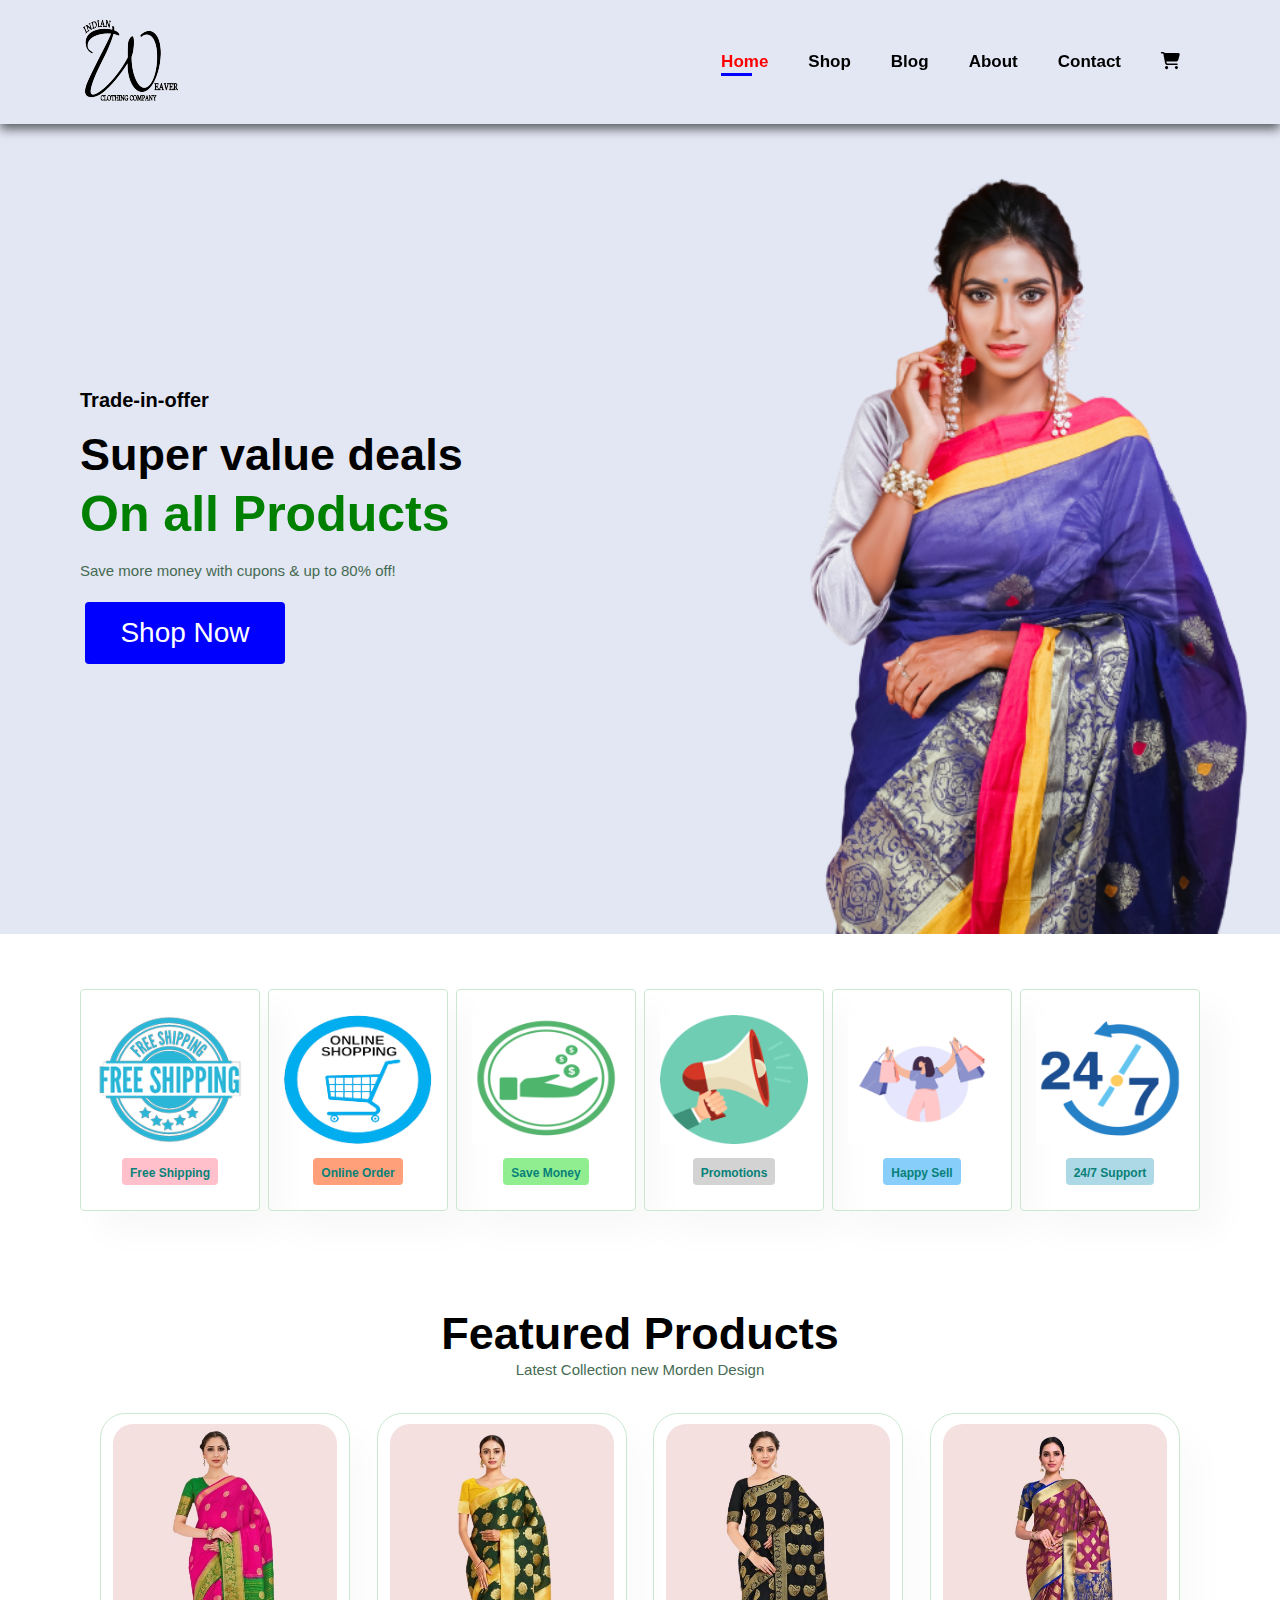
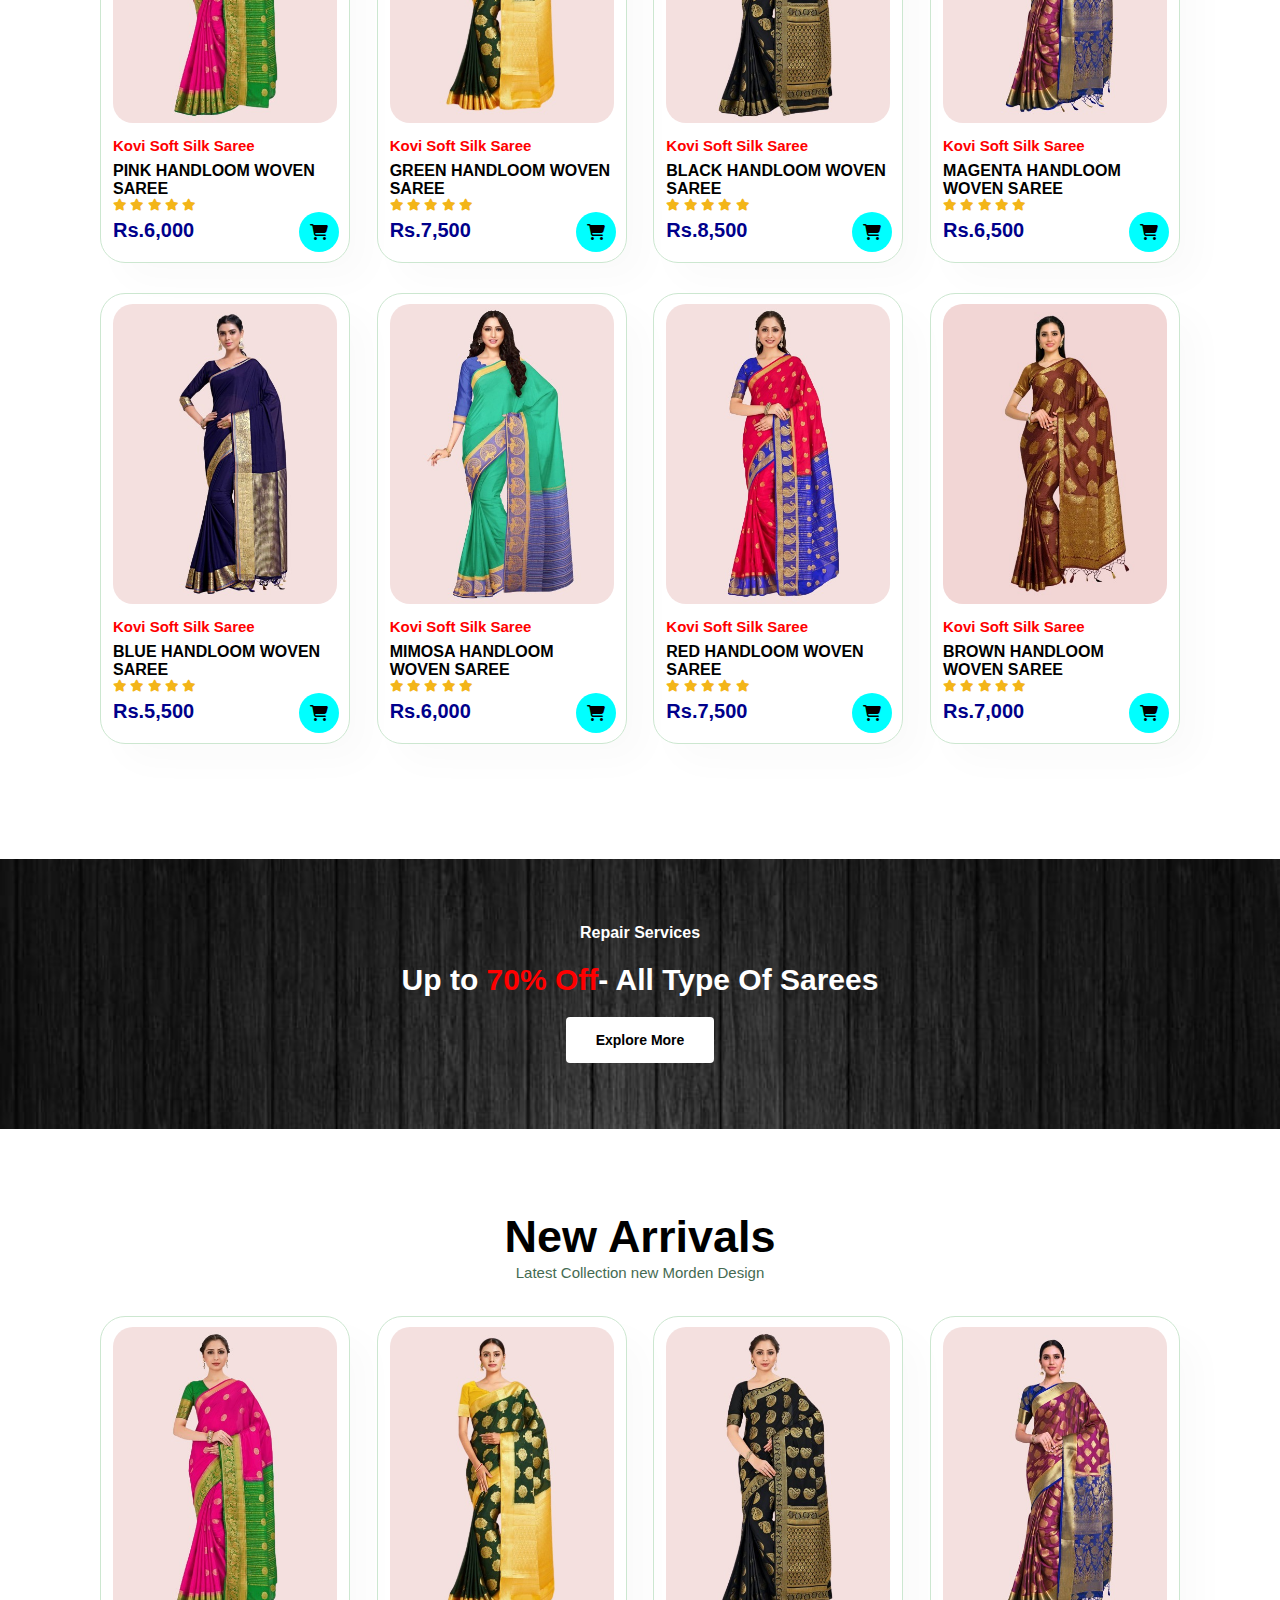
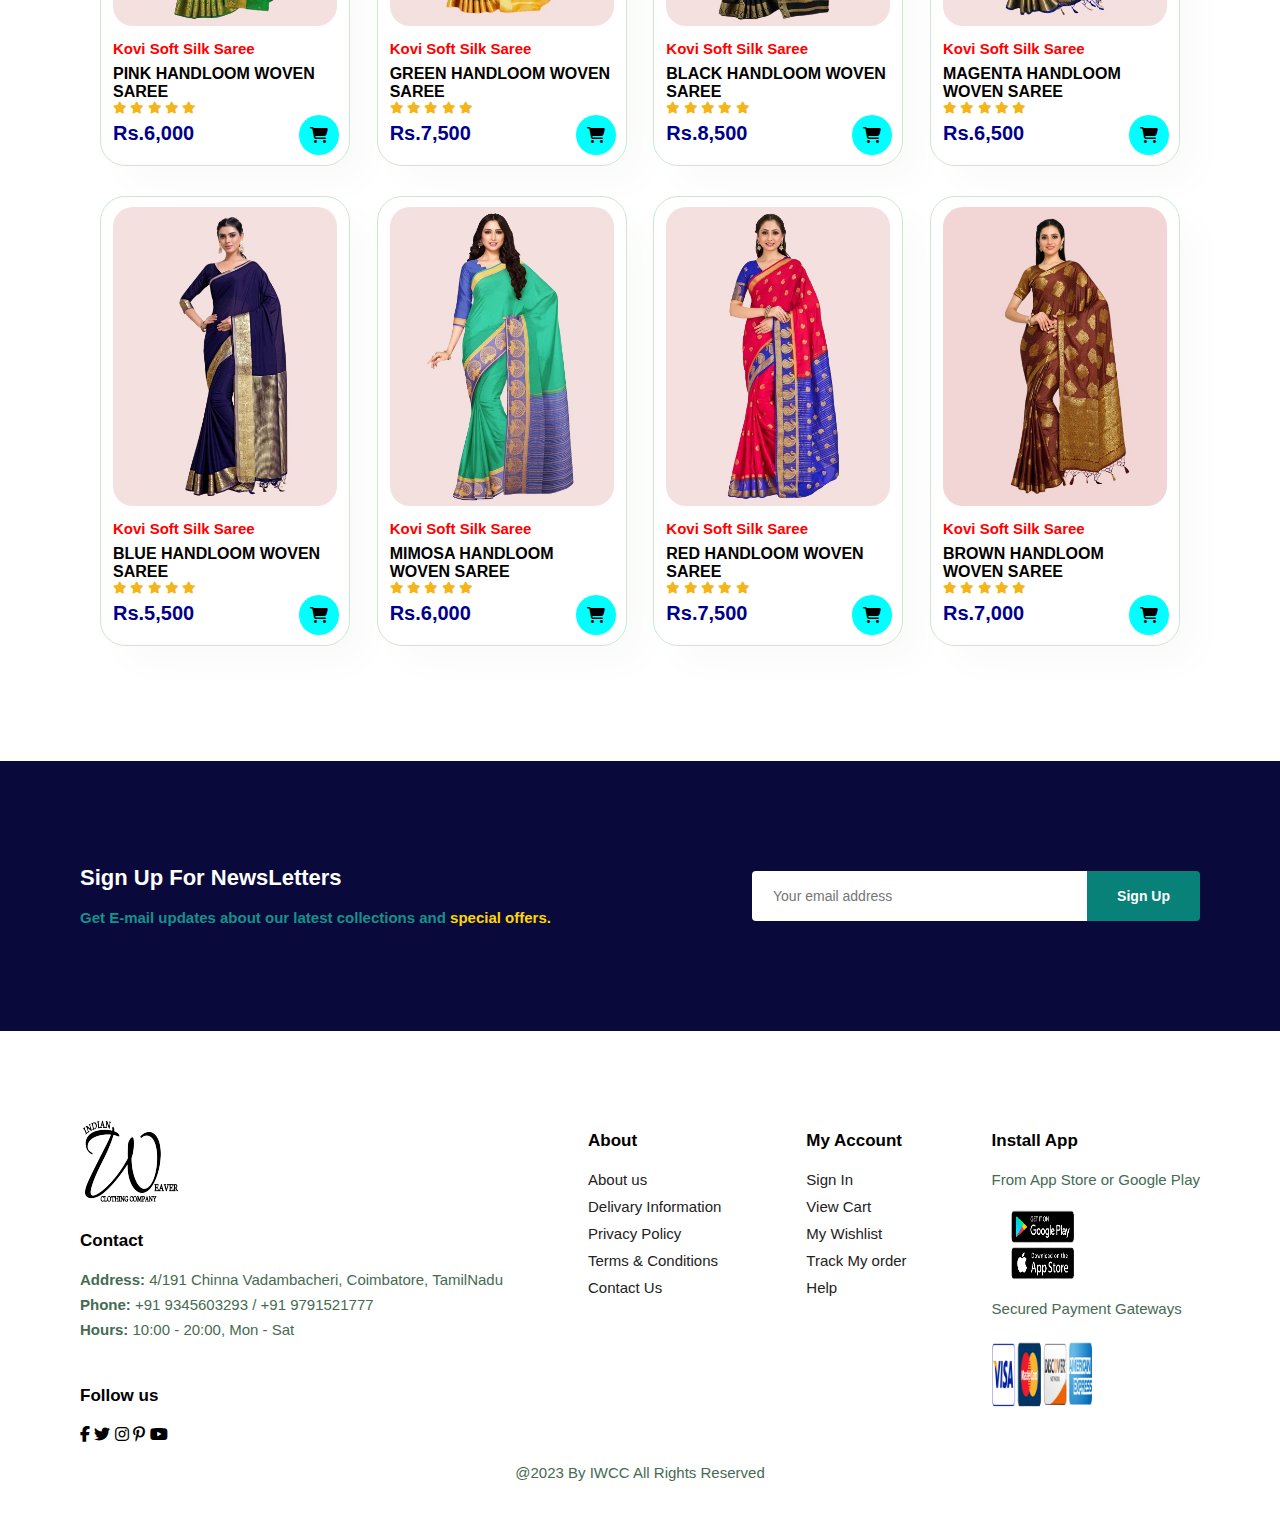
<file: index.html>
<!DOCTYPE html>
<html lang="en">
<head>
    <meta charset="UTF-8">
    <meta http-equiv="X-UA-Compatible" content="IE=edge">
    <meta name="viewport" content="width=device-width, initial-scale=1.0">
    <title>Saree for Women</title>
    <link rel="stylesheet" href="https://cdnjs.cloudflare.com/ajax/libs/font-awesome/6.1.2/css/all.min.css"/>
    <link rel="stylesheet" href="style.css">
</head>
<body>
    <section id="header">
        <a href="index.html"><img src="image/logo.png" class="logo" alt="logo"></a>

        <div>
            <ul id="navbar">
                <li><a class="active" href="index.html">Home</a></li>
                <li><a href="Shop.html">Shop</a></li>
                <li><a href="Blog.html">Blog</a></li>
                <li><a href="About.html">About</a></li>
                <li><a href="Contact.html">Contact</a></li>
                <li id="lg-bag"><a href="cart.html"><i class="fa-solid fa-cart-shopping"></i></i></a></li>
                <a href="#" id="close"><i class="fas fa-times"></i></a>
            </ul>
        </div>

        <div id="mobile">
            <a href="cart.html"><i class="fa-solid fa-cart-shopping"></i></i></a>
            <i id="bar" class="fas fa-outdent"></i>
        </div>
    </section>

     <section id="main">
        <h4>Trade-in-offer</h4>
        <h2>Super value deals</h2>
        <h1>On all Products</h1>
        <p>Save more money with cupons & up to 80% off!</p>
     </br>
        <button onclick="window.location.href='Shop.html';">Shop Now</button>
    </section>

    <section id="feature" class="section-p1">
        <div class="feature-box">
            <img src="image/features/f1.png">
            <h6>Free Shipping</h6>
        </div>
        <div class="feature-box">
            <img src="image/features/f2.png">
            <h6>Online Order</h6>
        </div>
        <div class="feature-box">
            <img src="image/features/f3.png">
            <h6>Save Money</h6>
        </div>
        <div class="feature-box">
            <img src="image/features/f4.png">
            <h6>Promotions</h6>
        </div>
        <div class="feature-box">
            <img src="image/features/f5.png">
            <h6>Happy Sell</h6>
        </div>
        <div class="feature-box">
            <img src="image/features/f6.png">
            <h6>24/7 Support</h6>
        </div>
    </section>
    
    <section id="product1" class="section-p1">
        <h2>Featured Products</h2>
        <p>Latest Collection new Morden Design</p>
        <div class="pro-container">
            <div class="pro">
                <img src="image/products/p1.jpg" alt="image">
                <div class="des">
                    <span>Kovi Soft Silk Saree</span>
                    <h5>PINK HANDLOOM WOVEN SAREE </h5>
                    <div class="star">
                        <li class="fas fa-star"></li>
                        <li class="fas fa-star"></li>
                        <li class="fas fa-star"></li>
                        <li class="fas fa-star"></li>
                        <li class="fas fa-star"></li>
                    </div>
                    <h4>Rs.6,000</h4>
                </div>
                <a href="#"><li class="fa-solid fa-cart-shopping cart"></li></a>
            </div>
            <div class="pro">
                <img src="image/products/p2.jpg" alt="image">
                <div class="des">
                    <span>Kovi Soft Silk Saree</span>
                    <h5>GREEN HANDLOOM WOVEN SAREE</h5>
                    <div class="star">
                        <li class="fas fa-star"></li>
                        <li class="fas fa-star"></li>
                        <li class="fas fa-star"></li>
                        <li class="fas fa-star"></li>
                        <li class="fas fa-star"></li>
                    </div>
                    <h4>Rs.7,500</h4>
                </div>
                <a href="#"><li class="fa-solid fa-cart-shopping cart"></li></a>
            </div>
            <div class="pro">
                <img src="image/products/p3.jpg" alt="image">
                <div class="des">
                    <span>Kovi Soft Silk Saree</span>
                    <h5>BLACK HANDLOOM WOVEN SAREE</h5>
                    <div class="star">
                        <li class="fas fa-star"></li>
                        <li class="fas fa-star"></li>
                        <li class="fas fa-star"></li>
                        <li class="fas fa-star"></li>
                        <li class="fas fa-star"></li>
                    </div>
                    <h4>Rs.8,500</h4>
                </div>
                <a href="#"><li class="fa-solid fa-cart-shopping cart"></li></a>
            </div>
            <div class="pro">
                <img src="image/products/p4.jpg" alt="image">
                <div class="des">
                    <span>Kovi Soft Silk Saree</span>
                    <h5> MAGENTA HANDLOOM WOVEN SAREE</h5>
                    <div class="star">
                        <li class="fas fa-star"></li>
                        <li class="fas fa-star"></li>
                        <li class="fas fa-star"></li>
                        <li class="fas fa-star"></li>
                        <li class="fas fa-star"></li>
                    </div>
                    <h4>Rs.6,500</h4>
                </div>
                <a href="#"><li class="fa-solid fa-cart-shopping cart"></li></a>
            </div>
            <div class="pro">
                <img src="image/products/p5.jpg" alt="image">
                <div class="des">
                    <span>Kovi Soft Silk Saree</span>
                    <h5>BLUE HANDLOOM WOVEN SAREE</h5>
                    <div class="star">
                        <li class="fas fa-star"></li>
                        <li class="fas fa-star"></li>
                        <li class="fas fa-star"></li>
                        <li class="fas fa-star"></li>
                        <li class="fas fa-star"></li>
                    </div>
                    <h4>Rs.5,500</h4>
                </div>
                <a href="#"><li class="fa-solid fa-cart-shopping cart"></li></a>
            </div>
            <div class="pro">
                <img src="image/products/p6.jpg" alt="image">
                <div class="des">
                    <span>Kovi Soft Silk Saree</span>
                    <h5>MIMOSA HANDLOOM WOVEN SAREE</h5>
                    <div class="star">
                        <li class="fas fa-star"></li>
                        <li class="fas fa-star"></li>
                        <li class="fas fa-star"></li>
                        <li class="fas fa-star"></li>
                        <li class="fas fa-star"></li>
                    </div>
                    <h4>Rs.6,000</h4>
                </div>
                <a href="#"><li class="fa-solid fa-cart-shopping cart"></li></a>
            </div>
            <div class="pro">
                <img src="image/products/p7.jpg" alt="image">
                <div class="des">
                    <span>Kovi Soft Silk Saree</span>
                    <h5>RED HANDLOOM WOVEN SAREE</h5>
                    <div class="star">
                        <li class="fas fa-star"></li>
                        <li class="fas fa-star"></li>
                        <li class="fas fa-star"></li>
                        <li class="fas fa-star"></li>
                        <li class="fas fa-star"></li>
                    </div>
                    <h4>Rs.7,500</h4>
                </div>
                <a href="#"><li class="fa-solid fa-cart-shopping cart"></li></a>
            </div>
            <div class="pro">
                <img src="image/products/p8.jpg" alt="image">
                <div class="des">
                    <span>Kovi Soft Silk Saree</span>
                    <h5>BROWN HANDLOOM WOVEN SAREE</h5>
                    <div class="star">
                        <li class="fas fa-star"></li>
                        <li class="fas fa-star"></li>
                        <li class="fas fa-star"></li>
                        <li class="fas fa-star"></li>
                        <li class="fas fa-star"></li>
                    </div>
                    <h4>Rs.7,000</h4>
                </div>
                <a href="#"><li class="fa-solid fa-cart-shopping cart"></li></a>
            </div>
        </div>
    </section>
     
    <section id="banner" class="section-m1">
        <h4>Repair Services</h4>
        <h2>Up to <span>70% Off</span>- All Type Of Sarees</h2>
        <button class="Button" onclick="window.location.href='Shop.html';">Explore More</button>
    </section>

    <section id="product1" class="section-p1">
        <h2>New Arrivals</h2>
        <p>Latest Collection new Morden Design</p>
        <div class="pro-container">
            <div class="pro">
                <img src="image/products/p1.jpg" alt="image">
                <div class="des">
                    <span>Kovi Soft Silk Saree</span>
                    <h5>PINK HANDLOOM WOVEN SAREE </h5>
                    <div class="star">
                        <li class="fas fa-star"></li>
                        <li class="fas fa-star"></li>
                        <li class="fas fa-star"></li>
                        <li class="fas fa-star"></li>
                        <li class="fas fa-star"></li>
                    </div>
                    <h4>Rs.6,000</h4>
                </div>
                <a href="#"><li class="fa-solid fa-cart-shopping cart"></li></a>
            </div>
            <div class="pro">
                <img src="image/products/p2.jpg" alt="image">
                <div class="des">
                    <span>Kovi Soft Silk Saree</span>
                    <h5>GREEN HANDLOOM WOVEN SAREE</h5>
                    <div class="star">
                        <li class="fas fa-star"></li>
                        <li class="fas fa-star"></li>
                        <li class="fas fa-star"></li>
                        <li class="fas fa-star"></li>
                        <li class="fas fa-star"></li>
                    </div>
                    <h4>Rs.7,500</h4>
                </div>
                <a href="#"><li class="fa-solid fa-cart-shopping cart"></li></a>
            </div>
            <div class="pro">
                <img src="image/products/p3.jpg" alt="image">
                <div class="des">
                    <span>Kovi Soft Silk Saree</span>
                    <h5>BLACK HANDLOOM WOVEN SAREE</h5>
                    <div class="star">
                        <li class="fas fa-star"></li>
                        <li class="fas fa-star"></li>
                        <li class="fas fa-star"></li>
                        <li class="fas fa-star"></li>
                        <li class="fas fa-star"></li>
                    </div>
                    <h4>Rs.8,500</h4>
                </div>
                <a href="#"><li class="fa-solid fa-cart-shopping cart"></li></a>
            </div>
            <div class="pro">
                <img src="image/products/p4.jpg" alt="image">
                <div class="des">
                    <span>Kovi Soft Silk Saree</span>
                    <h5> MAGENTA HANDLOOM WOVEN SAREE</h5>
                    <div class="star">
                        <li class="fas fa-star"></li>
                        <li class="fas fa-star"></li>
                        <li class="fas fa-star"></li>
                        <li class="fas fa-star"></li>
                        <li class="fas fa-star"></li>
                    </div>
                    <h4>Rs.6,500</h4>
                </div>
                <a href="#"><li class="fa-solid fa-cart-shopping cart"></li></a>
            </div>
            <div class="pro">
                <img src="image/products/p5.jpg" alt="image">
                <div class="des">
                    <span>Kovi Soft Silk Saree</span>
                    <h5>BLUE HANDLOOM WOVEN SAREE</h5>
                    <div class="star">
                        <li class="fas fa-star"></li>
                        <li class="fas fa-star"></li>
                        <li class="fas fa-star"></li>
                        <li class="fas fa-star"></li>
                        <li class="fas fa-star"></li>
                    </div>
                    <h4>Rs.5,500</h4>
                </div>
                <a href="#"><li class="fa-solid fa-cart-shopping cart"></li></a>
            </div>
            <div class="pro">
                <img src="image/products/p6.jpg" alt="image">
                <div class="des">
                    <span>Kovi Soft Silk Saree</span>
                    <h5>MIMOSA HANDLOOM WOVEN SAREE</h5>
                    <div class="star">
                        <li class="fas fa-star"></li>
                        <li class="fas fa-star"></li>
                        <li class="fas fa-star"></li>
                        <li class="fas fa-star"></li>
                        <li class="fas fa-star"></li>
                    </div>
                    <h4>Rs.6,000</h4>
                </div>
                <a href="#"><li class="fa-solid fa-cart-shopping cart"></li></a>
            </div>
            <div class="pro">
                <img src="image/products/p7.jpg" alt="image">
                <div class="des">
                    <span>Kovi Soft Silk Saree</span>
                    <h5>RED HANDLOOM WOVEN SAREE</h5>
                    <div class="star">
                        <li class="fas fa-star"></li>
                        <li class="fas fa-star"></li>
                        <li class="fas fa-star"></li>
                        <li class="fas fa-star"></li>
                        <li class="fas fa-star"></li>
                    </div>
                    <h4>Rs.7,500</h4>
                </div>
                <a href="#"><li class="fa-solid fa-cart-shopping cart"></li></a>
            </div>
            <div class="pro">
                <img src="image/products/p8.jpg" alt="image">
                <div class="des">
                    <span>Kovi Soft Silk Saree</span>
                    <h5>BROWN HANDLOOM WOVEN SAREE</h5>
                    <div class="star">
                        <li class="fas fa-star"></li>
                        <li class="fas fa-star"></li>
                        <li class="fas fa-star"></li>
                        <li class="fas fa-star"></li>
                        <li class="fas fa-star"></li>
                    </div>
                    <h4>Rs.7,000</h4>
                </div>
                <a href="#"><li class="fa-solid fa-cart-shopping cart"></li></a>
            </div>
        </div>
    </section>

     <section id="news" class="section-p1 section-m1">
        <div class="news-text">
            <h4>Sign Up For NewsLetters</h4>
        </br> 
            <p>Get E-mail updates about our latest collections and <span>special offers.</span></p>
        </div>

        <div class="form">
            <input type="text" placeholder="Your email address">
            <button class="Button">Sign Up</button>
        </div>
     </section>

     <footer class="section-p1">
        <div class="col">
            <img clas="logo" src="image/logo.png">
            <h4>Contact</h4>
            <p><strong>Address:</strong> 4/191 Chinna Vadambacheri, Coimbatore, TamilNadu</p>
            <p><strong>Phone:</strong> +91 9345603293 / +91 9791521777</p>
            <p><strong>Hours:</strong> 10:00 - 20:00, Mon - Sat</p>
            <div class="follow">
                <h4>Follow us</h4>
                <div class="icon">
                    <i class="fab fa-facebook-f"></i>
                    <i class="fab fa-twitter"></i>
                    <i class="fab fa-instagram"></i>
                    <i class="fab fa-pinterest-p"></i>
                    <i class="fab fa-youtube"></i>
                </div>
            </div>
        </div>

        <div class="col">
            <h4>About</h4>
            <a href="#">About us</a>
            <a href="#">Delivary Information</a>
            <a href="#">Privacy Policy</a>
            <a href="#">Terms & Conditions</a>
            <a href="#">Contact Us</a>
        </div>
         
        <div class="col">
            <h4>My Account</h4>
            <a href="#">Sign In</a>
            <a href="#">View Cart</a>
            <a href="#">My Wishlist</a>
            <a href="#">Track My order</a>
            <a href="#">Help</a>
        </div>

        <div class="col install">
            <h4>Install App</h4>
            <p>From App Store or Google Play</p>
            <div class="row">
                <img src="image/Pay/pay1.png">
                <p>Secured Payment Gateways</p>
                <img src="image/Pay/pay2.png">
            </div>
        </div>
        <div class="copyright">
            <p>@2023 By IWCC All Rights Reserved</p>
        </div>
     </footer>

     <script type="text/javascript" src="script.js"></script>
</body>
</html>
</file>
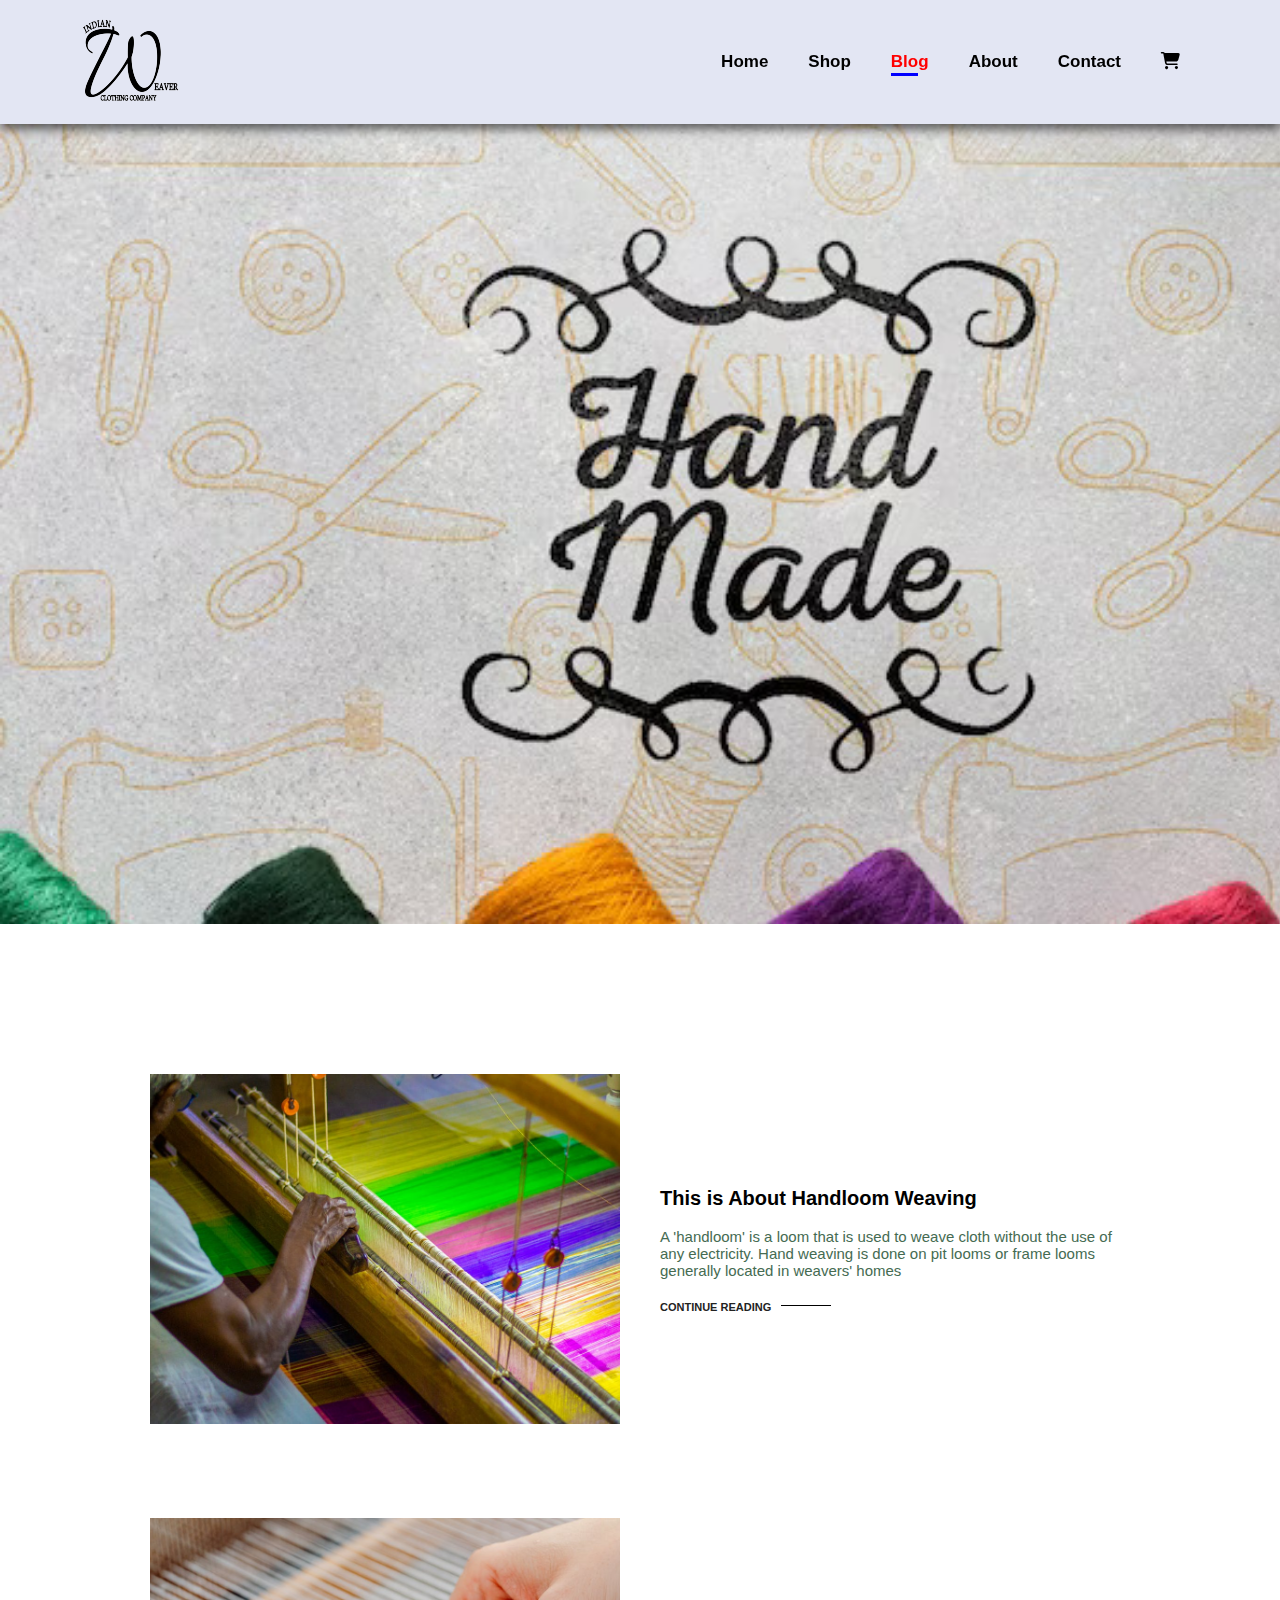
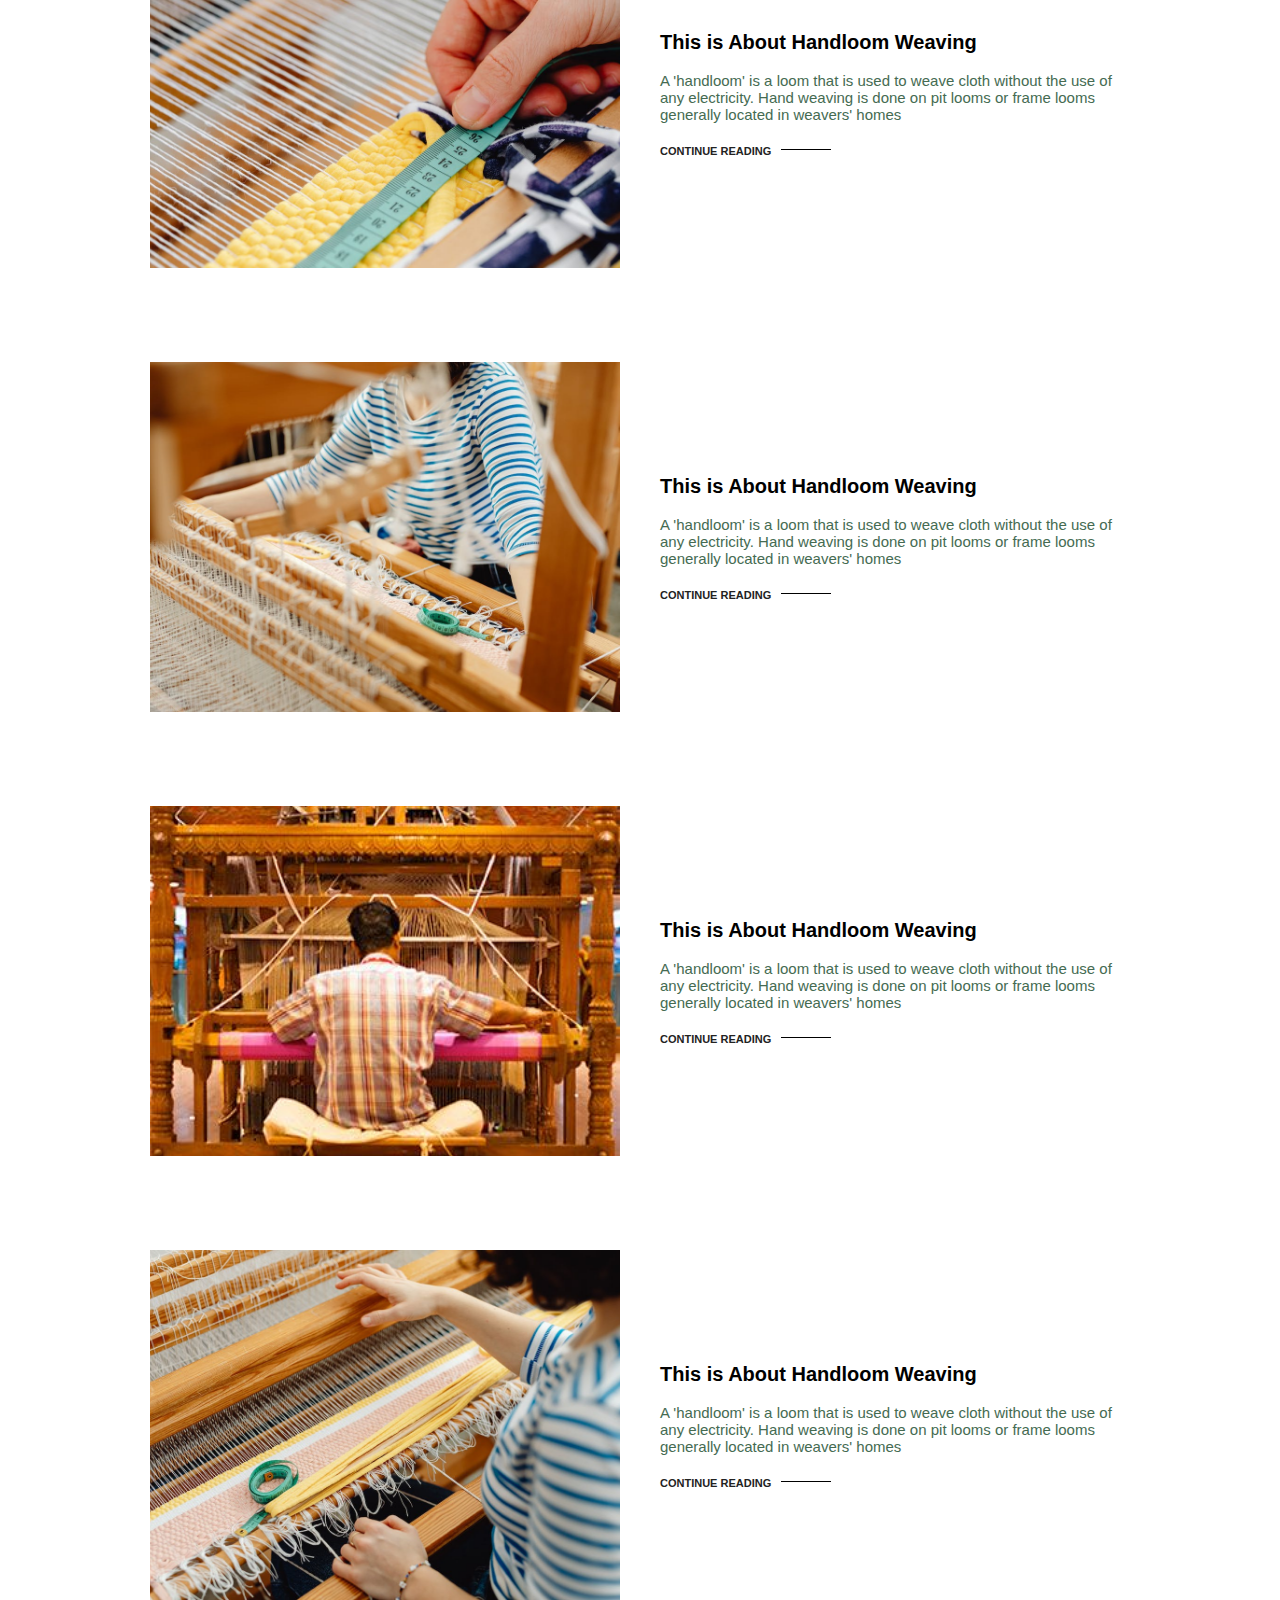
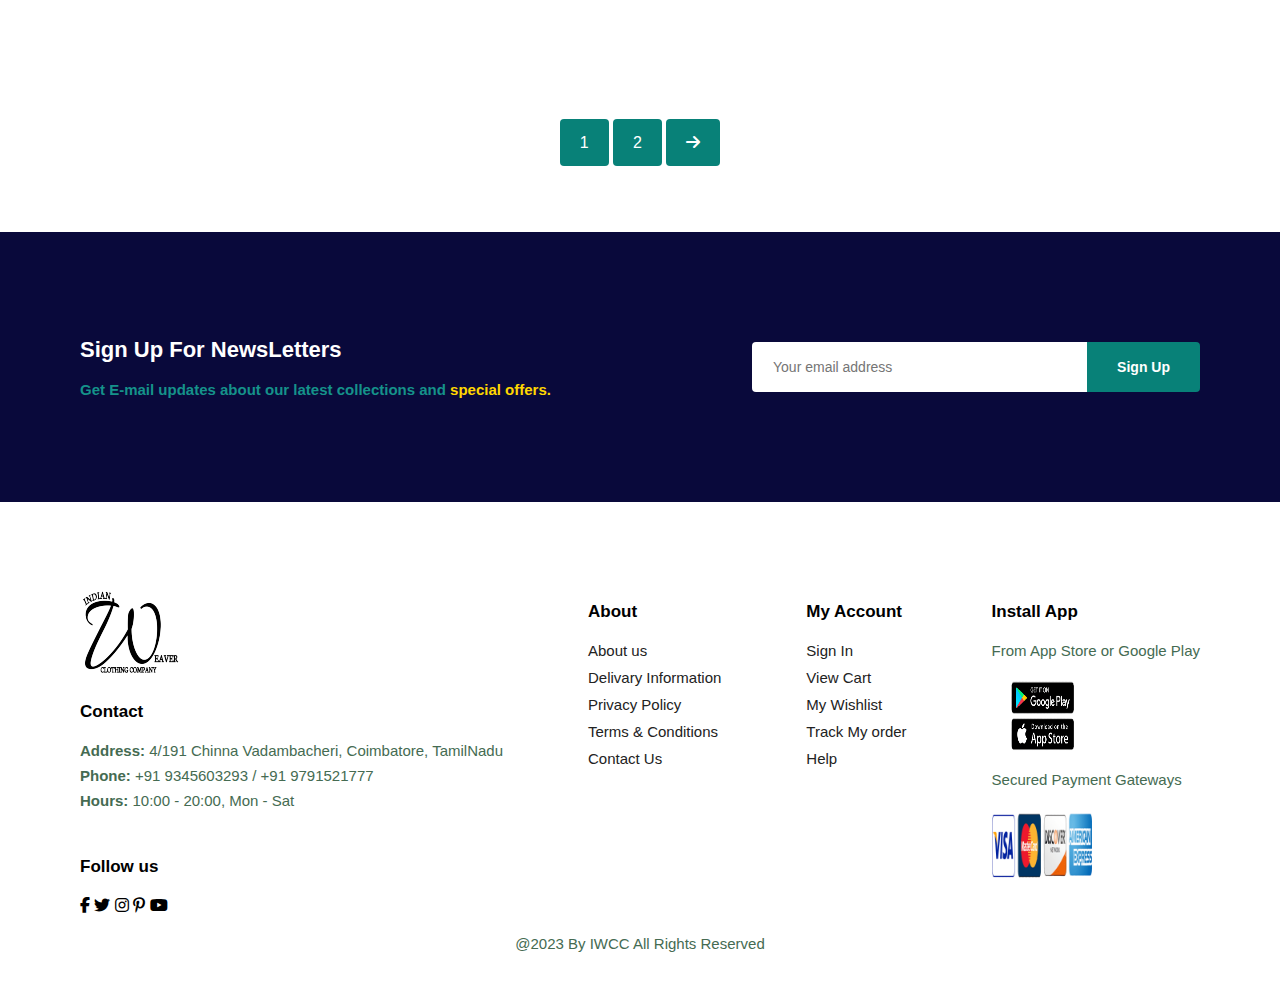
<file: Blog.html>
<!DOCTYPE html>
<html lang="en">
<head>
    <meta charset="UTF-8">
    <meta http-equiv="X-UA-Compatible" content="IE=edge">
    <meta name="viewport" content="width=device-width, initial-scale=1.0">
    <title>Saree for Women</title>
    <link rel="stylesheet" href="https://cdnjs.cloudflare.com/ajax/libs/font-awesome/6.1.2/css/all.min.css"/>
    <link rel="stylesheet" href="style.css">
</head>
<body>
    <section id="header">
        <a href="index.html"><img src="image/logo.png" class="logo" alt="logo"></a>

        <div>
            <ul id="navbar">
                <li><a href="index.html">Home</a></li>
                <li><a href="Shop.html">Shop</a></li>
                <li><a class="active" href="Blog.html">Blog</a></li>
                <li><a href="About.html">About</a></li>
                <li><a href="Contact.html">Contact</a></li>
                <li id="lg-bag"><a href="cart.html"><i class="fa-solid fa-cart-shopping"></i></i></a></li>
                <a href="#" id="close"><i class="fas fa-times"></i></a>
            </ul>
        </div>

        <div id="mobile">
            <a href="cart.html"><i class="fa-solid fa-cart-shopping"></i></i></a>
            <i id="bar" class="fas fa-outdent"></i>
        </div>
    </section>

     <section id="page-header" class="blog-header">
    </section>

    <section id="blog" class="section-p1">
        <div class="blog-box">
            <div class="blog-img">
                <img src="image/Banner/B7.jpeg" alt="image-1">
            </div>
            <div class="blog-details">
                <h4>This is About Handloom Weaving</h4>
                </br>
                <p>A 'handloom' is a loom that is used to weave cloth without the use of any electricity. Hand weaving is done on pit looms or 
                frame looms generally located in weavers' homes</p>
                </br>
                <a href="#">CONTINUE READING</a>
            </div>
        </div>

        <div class="blog-box">
            <div class="blog-img">
                <img src="image/Banner/B8.jpeg" alt="image-1">
            </div>
            <div class="blog-details">
                <h4>This is About Handloom Weaving</h4>
                </br>
                <p>A 'handloom' is a loom that is used to weave cloth without the use of any electricity. Hand weaving is done on pit looms or 
                frame looms generally located in weavers' homes</p>
                </br>
                <a href="#">CONTINUE READING</a>
            </div>
        </div>

        <div class="blog-box">
            <div class="blog-img">
                <img src="image/Banner/B9.jpeg" alt="image-1">
            </div>
            <div class="blog-details">
                <h4>This is About Handloom Weaving</h4>
                </br>
                <p>A 'handloom' is a loom that is used to weave cloth without the use of any electricity. Hand weaving is done on pit looms or 
                frame looms generally located in weavers' homes</p>
                </br>
                <a href="#">CONTINUE READING</a>
            </div>
        </div>

        <div class="blog-box">
            <div class="blog-img">
                <img src="image/Banner/B10.jpg" alt="image-1">
            </div>
            <div class="blog-details">
                <h4>This is About Handloom Weaving</h4>
                </br>
                <p>A 'handloom' is a loom that is used to weave cloth without the use of any electricity. Hand weaving is done on pit looms or 
                frame looms generally located in weavers' homes</p>
                </br>
                <a href="#">CONTINUE READING</a>
            </div>
        </div>

        <div class="blog-box">
            <div class="blog-img">
                <img src="image/Banner/B11.jpeg" alt="image-1">
            </div>
            <div class="blog-details">
                <h4>This is About Handloom Weaving</h4>
                </br>
                <p>A 'handloom' is a loom that is used to weave cloth without the use of any electricity. Hand weaving is done on pit looms or 
                frame looms generally located in weavers' homes</p>
                </br>
                <a href="#">CONTINUE READING</a>
            </div>
        </div>
    </section>

    <section id="pagination" class="section-p1">
         <a href="#">1</a>
         <a href="#">2</a>
         <a href="#"><i class="fa-solid fa-arrow-right"></i></a>
    </section>

     <section id="news" class="section-p1 section-m1">
        <div class="news-text">
            <h4>Sign Up For NewsLetters</h4>
        </br> 
            <p>Get E-mail updates about our latest collections and <span>special offers.</span></p>
        </div>

        <div class="form">
            <input type="text" placeholder="Your email address">
            <button class="Button">Sign Up</button>
        </div>
     </section>

     <footer class="section-p1">
        <div class="col">
            <img clas="logo" src="image/logo.png">
            <h4>Contact</h4>
            <p><strong>Address:</strong> 4/191 Chinna Vadambacheri, Coimbatore, TamilNadu</p>
            <p><strong>Phone:</strong> +91 9345603293 / +91 9791521777</p>
            <p><strong>Hours:</strong> 10:00 - 20:00, Mon - Sat</p>
            <div class="follow">
                <h4>Follow us</h4>
                <div class="icon">
                    <i class="fab fa-facebook-f"></i>
                    <i class="fab fa-twitter"></i>
                    <i class="fab fa-instagram"></i>
                    <i class="fab fa-pinterest-p"></i>
                    <i class="fab fa-youtube"></i>
                </div>
            </div>
        </div>

        <div class="col">
            <h4>About</h4>
            <a href="#">About us</a>
            <a href="#">Delivary Information</a>
            <a href="#">Privacy Policy</a>
            <a href="#">Terms & Conditions</a>
            <a href="#">Contact Us</a>
        </div>
         
        <div class="col">
            <h4>My Account</h4>
            <a href="#">Sign In</a>
            <a href="#">View Cart</a>
            <a href="#">My Wishlist</a>
            <a href="#">Track My order</a>
            <a href="#">Help</a>
        </div>

        <div class="col install">
            <h4>Install App</h4>
            <p>From App Store or Google Play</p>
            <div class="row">
                <img src="image/Pay/pay1.png">
                <p>Secured Payment Gateways</p>
                <img src="image/Pay/pay2.png">
            </div>
        </div>
        <div class="copyright">
            <p>@2023 By IWCC All Rights Reserved</p>
        </div>
     </footer>

     <script type="text/javascript" src="script.js"></script>
</body>
</html>
</file>
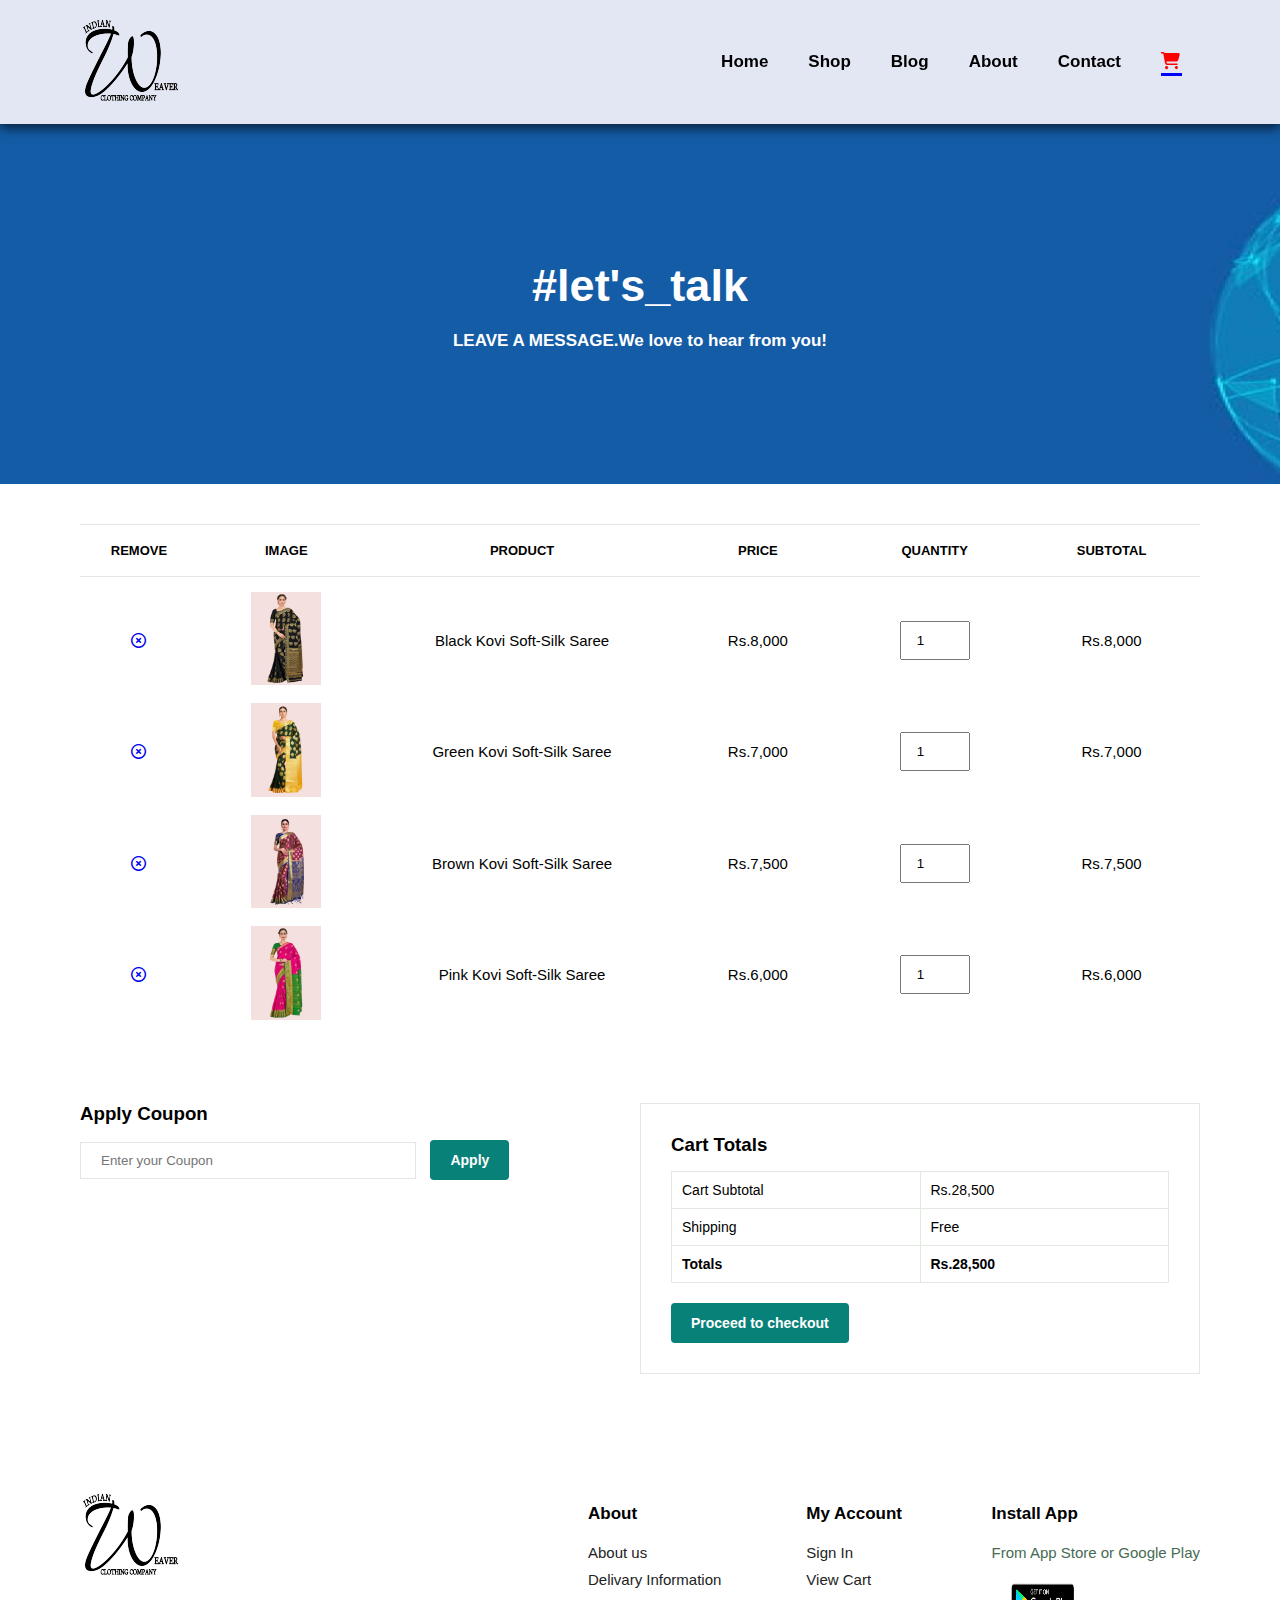
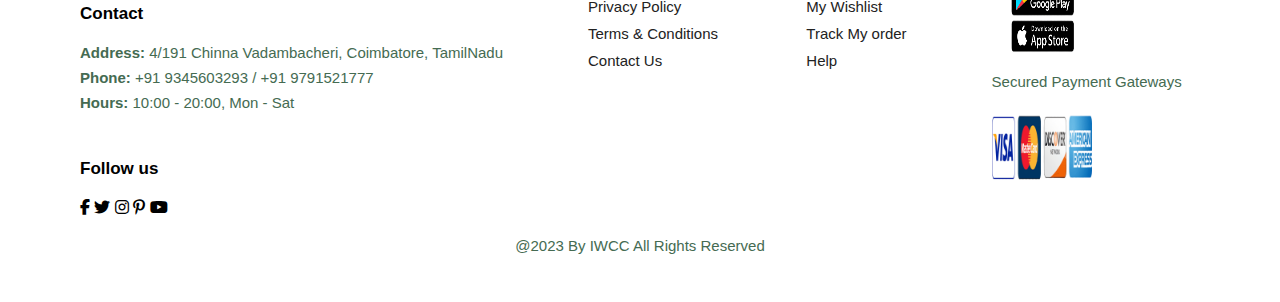
<file: cart.html>
<!DOCTYPE html>
<html lang="en">
<head>
    <meta charset="UTF-8">
    <meta http-equiv="X-UA-Compatible" content="IE=edge">
    <meta name="viewport" content="width=device-width, initial-scale=1.0">
    <title>Saree for Women</title>
    <link rel="stylesheet" href="https://cdnjs.cloudflare.com/ajax/libs/font-awesome/6.1.2/css/all.min.css"/>
    <link rel="stylesheet" href="style.css">
</head>
<body>
    <section id="header">
        <a href="index.html"><img src="image/logo.png" class="logo" alt="logo"></a>

        <div>
            <ul id="navbar">
                <li><a href="index.html">Home</a></li>
                <li><a href="Shop.html">Shop</a></li>
                <li><a href="Blog.html">Blog</a></li>
                <li><a href="About.html">About</a></li>
                <li><a href="Contact.html">Contact</a></li>
                <li id="lg-bag"><a class="active" href="cart.html"><i class="fa-solid fa-cart-shopping"></i></i></a></li>
                <a href="#" id="close"><i class="fas fa-times"></i></a>
            </ul>
        </div>

        <div id="mobile">
            <a href="cart.html"><i class="fa-solid fa-cart-shopping"></i></i></a>
            <i id="bar" class="fas fa-outdent"></i>
        </div>
    </section>

    <section id="page-header" class="about-header">
        <h2  style="color: white;">#let's_talk</h2>
    </br>
        <p style="color: white;">LEAVE A MESSAGE.We love to hear from you!</p>
    </section>

    <section id="cart" class="section-p1">
        <table width="100%">
            <thead>
                <tr>
                    <td>Remove</td>
                    <td>Image</td>
                    <td>Product</td>
                    <td>Price</td>
                    <td>Quantity</td>
                    <td>Subtotal</td>
                </tr>
            </thead>
            <tbody>
                <tr>
                    <td><a href="#"><i class="far fa-times-circle"></i></a></td>
                    <td><img src="image/products/p3.jpg" alt="image"></td>
                    <td>Black Kovi Soft-Silk Saree</td>
                    <td>Rs.8,000</td>
                    <td><input type="number" value="1"></td>
                    <td>Rs.8,000</td>
                </tr>
                <tr>
                    <td><a href="#"><i class="far fa-times-circle"></i></a></td>
                    <td><img src="image/products/p2.jpg" alt="image"></td>
                    <td>Green Kovi Soft-Silk Saree</td>
                    <td>Rs.7,000</td>
                    <td><input type="number" value="1"></td>
                    <td>Rs.7,000</td>
                </tr>
                <tr>
                    <td><a href="#"><i class="far fa-times-circle"></i></a></td>
                    <td><img src="image/products/p4.jpg" alt="image"></td>
                    <td>Brown Kovi Soft-Silk Saree</td>
                    <td>Rs.7,500</td>
                    <td><input type="number" value="1"></td>
                    <td>Rs.7,500</td>
                </tr>
                <tr>
                    <td><a href="#"><i class="far fa-times-circle"></i></a></td>
                    <td><img src="image/products/p1.jpg" alt="image"></td>
                    <td>Pink Kovi Soft-Silk Saree</td>
                    <td>Rs.6,000</td>
                    <td><input type="number" value="1"></td>
                    <td>Rs.6,000</td>
                </tr>
            </tbody>
        </table>
    </section>

    <section id="cart-add" class="section-p1">
        <div id="coupon">
            <h3>Apply Coupon</h3>
            <div>
                <input type="text" placeholder="Enter your Coupon">
                <button class="Button">Apply</button>
            </div>
        </div>
        <div id="subtotal">
            <h3>Cart Totals</h3>
            <table>
                <tr>
                    <td>Cart Subtotal</td>
                    <td>Rs.28,500</td>
                </tr>
                <tr>
                    <td>Shipping</td>
                    <td>Free</td>
                </tr>
                <tr>
                    <td><strong>Totals</strong></td>
                    <td><strong>Rs.28,500</strong></td>
                </tr>
            </table>
            <button class="Button">Proceed to checkout</button>
        </div>
    </section>

     <footer class="section-p1">
        <div class="col">
            <img clas="logo" src="image/logo.png">
            <h4>Contact</h4>
            <p><strong>Address:</strong> 4/191 Chinna Vadambacheri, Coimbatore, TamilNadu</p>
            <p><strong>Phone:</strong> +91 9345603293 / +91 9791521777</p>
            <p><strong>Hours:</strong> 10:00 - 20:00, Mon - Sat</p>
            <div class="follow">
                <h4>Follow us</h4>
                <div class="icon">
                    <i class="fab fa-facebook-f"></i>
                    <i class="fab fa-twitter"></i>
                    <i class="fab fa-instagram"></i>
                    <i class="fab fa-pinterest-p"></i>
                    <i class="fab fa-youtube"></i>
                </div>
            </div>
        </div>

        <div class="col">
            <h4>About</h4>
            <a href="#">About us</a>
            <a href="#">Delivary Information</a>
            <a href="#">Privacy Policy</a>
            <a href="#">Terms & Conditions</a>
            <a href="#">Contact Us</a>
        </div>
         
        <div class="col">
            <h4>My Account</h4>
            <a href="#">Sign In</a>
            <a href="#">View Cart</a>
            <a href="#">My Wishlist</a>
            <a href="#">Track My order</a>
            <a href="#">Help</a>
        </div>

        <div class="col install">
            <h4>Install App</h4>
            <p>From App Store or Google Play</p>
            <div class="row">
                <img src="image/Pay/pay1.png">
                <p>Secured Payment Gateways</p>
                <img src="image/Pay/pay2.png">
            </div>
        </div>
        <div class="copyright">
            <p>@2023 By IWCC All Rights Reserved</p>
        </div>
     </footer>

     <script type="text/javascript" src="script.js"></script>
</body>
</html>
</file>
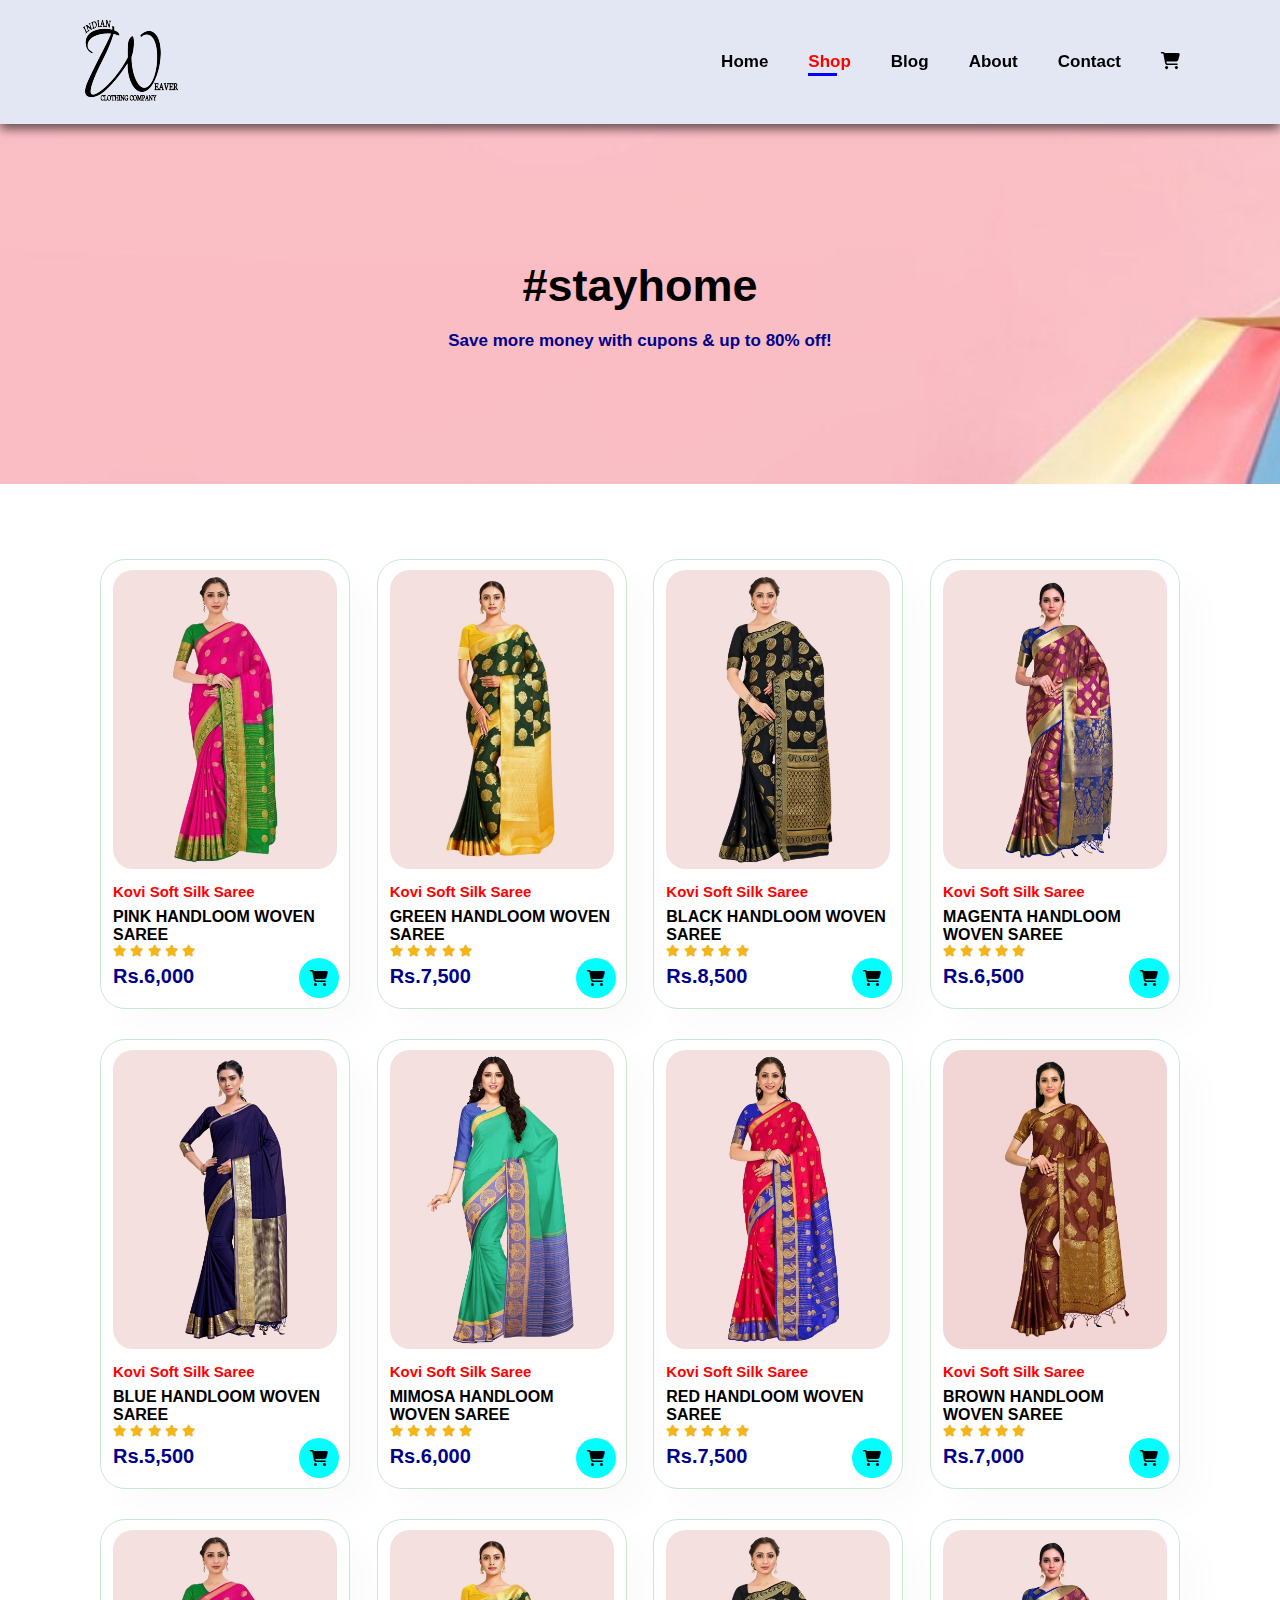
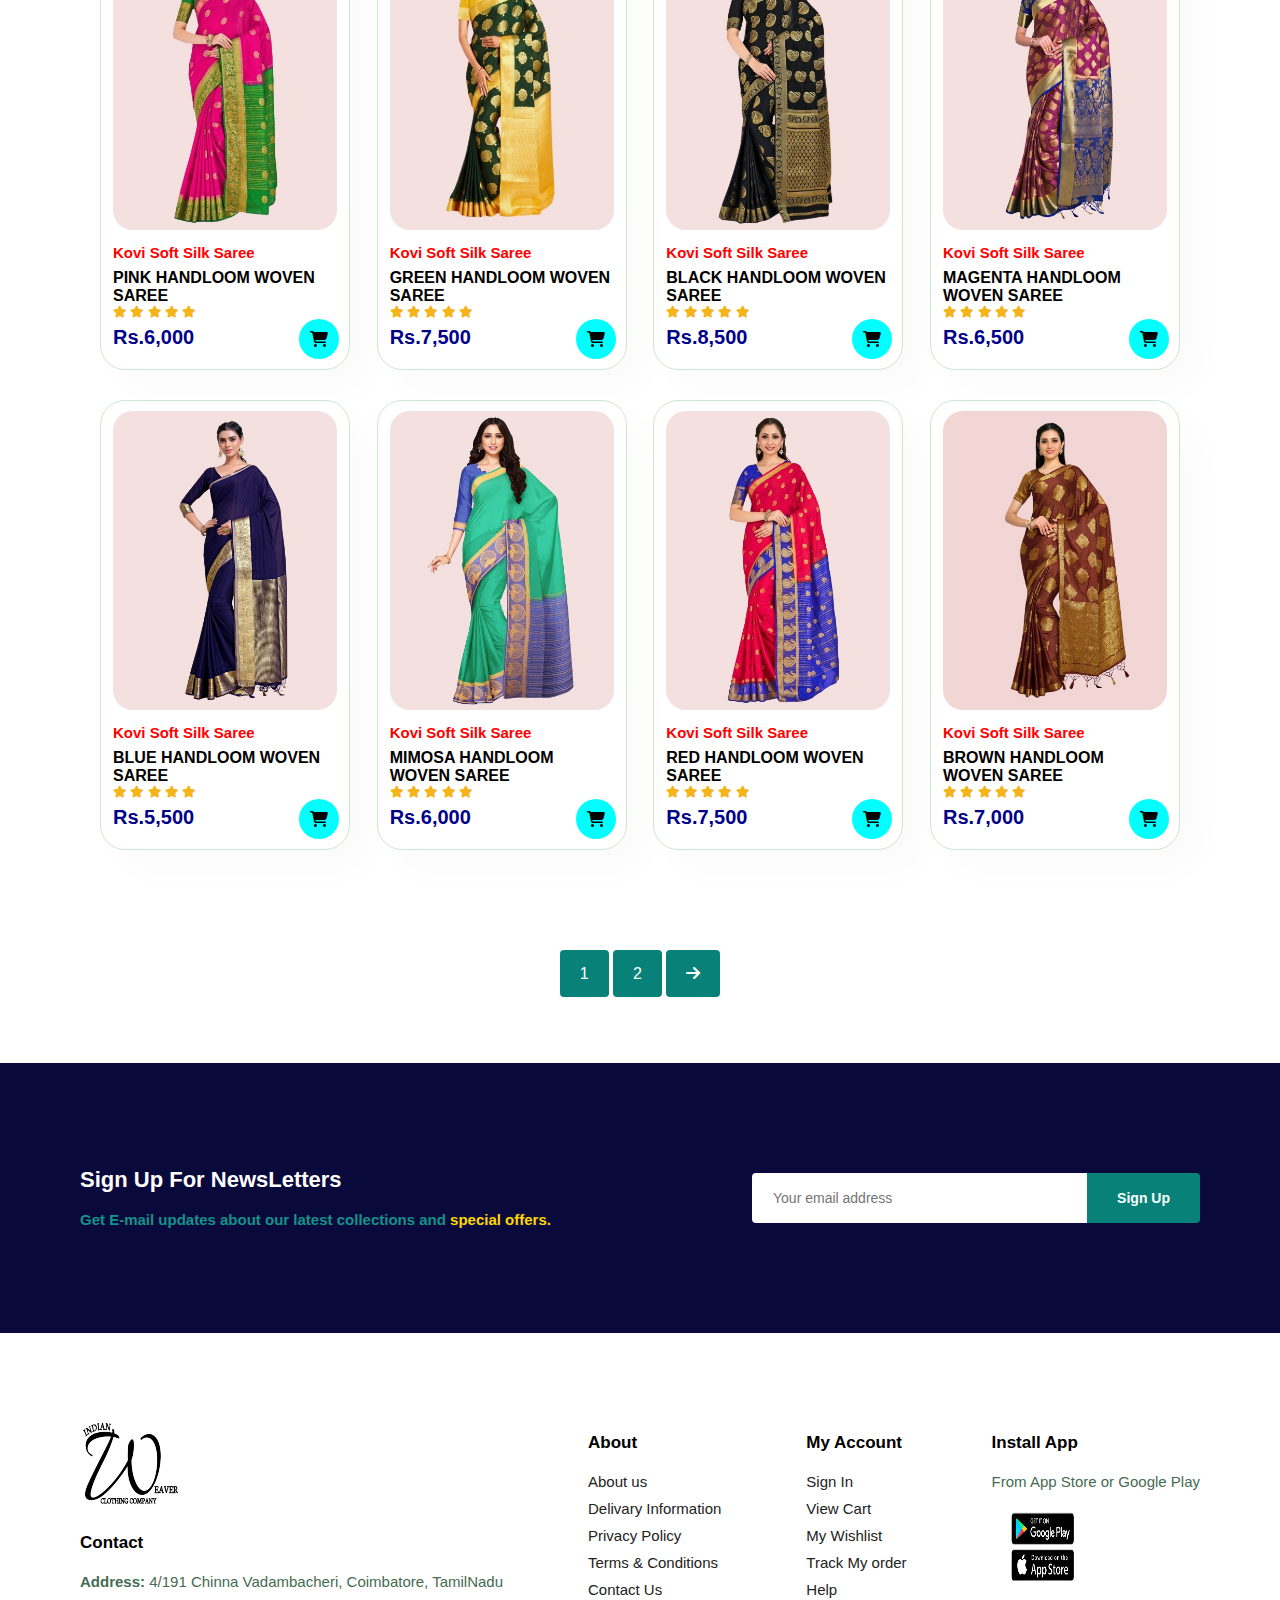
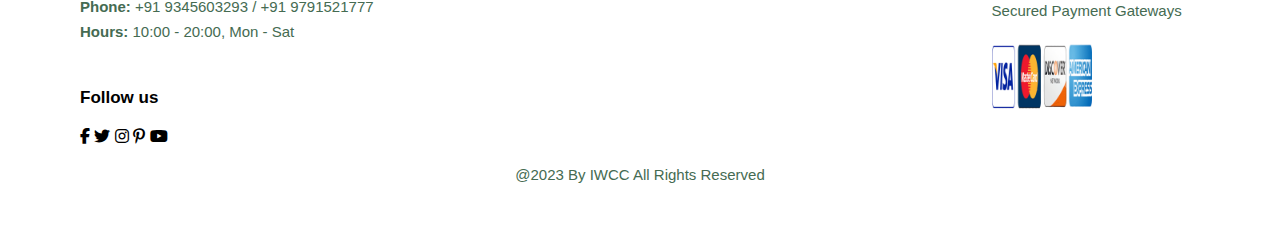
<file: Shop.html>
<!DOCTYPE html>
<html lang="en">
<head>
    <meta charset="UTF-8">
    <meta http-equiv="X-UA-Compatible" content="IE=edge">
    <meta name="viewport" content="width=device-width, initial-scale=1.0">
    <title>Saree for Women</title>
    <link rel="stylesheet" href="https://cdnjs.cloudflare.com/ajax/libs/font-awesome/6.1.2/css/all.min.css"/>
    <link rel="stylesheet" href="style.css">
</head>
<body>
    <section id="header">
        <a href="index.html"><img src="image/logo.png" class="logo" alt="logo"></a>

        <div>
            <ul id="navbar">
                <li><a href="index.html">Home</a></li>
                <li><a class="active" href="Shop.html">Shop</a></li>
                <li><a href="Blog.html">Blog</a></li>
                <li><a href="About.html">About</a></li>
                <li><a href="Contact.html">Contact</a></li>
                <li id="lg-bag"><a href="cart.html"><i class="fa-solid fa-cart-shopping"></i></i></a></li>
                <a href="#" id="close"><i class="fas fa-times"></i></a>
            </ul>
        </div>

        <div id="mobile">
            <a href="cart.html"><i class="fa-solid fa-cart-shopping"></i></i></a>
            <i id="bar" class="fas fa-outdent"></i>
        </div>
    </section>

     <section id="page-header">
        <h2>#stayhome</h2>
     </br>
        <p>Save more money with cupons & up to 80% off!</p>
    </section>
  
    <section id="product1" class="section-p1">
        <div class="pro-container">
            <div class="pro" onclick="window.location.href='sproduct.html';">
                <img src="image/products/p1.jpg" alt="image">
                <div class="des">
                    <span>Kovi Soft Silk Saree</span>
                    <h5>PINK HANDLOOM WOVEN SAREE </h5>
                    <div class="star">
                        <li class="fas fa-star"></li>
                        <li class="fas fa-star"></li>
                        <li class="fas fa-star"></li>
                        <li class="fas fa-star"></li>
                        <li class="fas fa-star"></li>
                    </div>
                    <h4>Rs.6,000</h4>
                </div>
                <a href="#"><li class="fa-solid fa-cart-shopping cart"></li></a>
            </div>
            <div class="pro">
                <img src="image/products/p2.jpg" alt="image">
                <div class="des">
                    <span>Kovi Soft Silk Saree</span>
                    <h5>GREEN HANDLOOM WOVEN SAREE</h5>
                    <div class="star">
                        <li class="fas fa-star"></li>
                        <li class="fas fa-star"></li>
                        <li class="fas fa-star"></li>
                        <li class="fas fa-star"></li>
                        <li class="fas fa-star"></li>
                    </div>
                    <h4>Rs.7,500</h4>
                </div>
                <a href="#"><li class="fa-solid fa-cart-shopping cart"></li></a>
            </div>
            <div class="pro">
                <img src="image/products/p3.jpg" alt="image">
                <div class="des">
                    <span>Kovi Soft Silk Saree</span>
                    <h5>BLACK HANDLOOM WOVEN SAREE</h5>
                    <div class="star">
                        <li class="fas fa-star"></li>
                        <li class="fas fa-star"></li>
                        <li class="fas fa-star"></li>
                        <li class="fas fa-star"></li>
                        <li class="fas fa-star"></li>
                    </div>
                    <h4>Rs.8,500</h4>
                </div>
                <a href="#"><li class="fa-solid fa-cart-shopping cart"></li></a>
            </div>
            <div class="pro">
                <img src="image/products/p4.jpg" alt="image">
                <div class="des">
                    <span>Kovi Soft Silk Saree</span>
                    <h5> MAGENTA HANDLOOM WOVEN SAREE</h5>
                    <div class="star">
                        <li class="fas fa-star"></li>
                        <li class="fas fa-star"></li>
                        <li class="fas fa-star"></li>
                        <li class="fas fa-star"></li>
                        <li class="fas fa-star"></li>
                    </div>
                    <h4>Rs.6,500</h4>
                </div>
                <a href="#"><li class="fa-solid fa-cart-shopping cart"></li></a>
            </div>
            <div class="pro">
                <img src="image/products/p5.jpg" alt="image">
                <div class="des">
                    <span>Kovi Soft Silk Saree</span>
                    <h5>BLUE HANDLOOM WOVEN SAREE</h5>
                    <div class="star">
                        <li class="fas fa-star"></li>
                        <li class="fas fa-star"></li>
                        <li class="fas fa-star"></li>
                        <li class="fas fa-star"></li>
                        <li class="fas fa-star"></li>
                    </div>
                    <h4>Rs.5,500</h4>
                </div>
                <a href="#"><li class="fa-solid fa-cart-shopping cart"></li></a>
            </div>
            <div class="pro">
                <img src="image/products/p6.jpg" alt="image">
                <div class="des">
                    <span>Kovi Soft Silk Saree</span>
                    <h5>MIMOSA HANDLOOM WOVEN SAREE</h5>
                    <div class="star">
                        <li class="fas fa-star"></li>
                        <li class="fas fa-star"></li>
                        <li class="fas fa-star"></li>
                        <li class="fas fa-star"></li>
                        <li class="fas fa-star"></li>
                    </div>
                    <h4>Rs.6,000</h4>
                </div>
                <a href="#"><li class="fa-solid fa-cart-shopping cart"></li></a>
            </div>
            <div class="pro">
                <img src="image/products/p7.jpg" alt="image">
                <div class="des">
                    <span>Kovi Soft Silk Saree</span>
                    <h5>RED HANDLOOM WOVEN SAREE</h5>
                    <div class="star">
                        <li class="fas fa-star"></li>
                        <li class="fas fa-star"></li>
                        <li class="fas fa-star"></li>
                        <li class="fas fa-star"></li>
                        <li class="fas fa-star"></li>
                    </div>
                    <h4>Rs.7,500</h4>
                </div>
                <a href="#"><li class="fa-solid fa-cart-shopping cart"></li></a>
            </div>
            <div class="pro">
                <img src="image/products/p8.jpg" alt="image">
                <div class="des">
                    <span>Kovi Soft Silk Saree</span>
                    <h5>BROWN HANDLOOM WOVEN SAREE</h5>
                    <div class="star">
                        <li class="fas fa-star"></li>
                        <li class="fas fa-star"></li>
                        <li class="fas fa-star"></li>
                        <li class="fas fa-star"></li>
                        <li class="fas fa-star"></li>
                    </div>
                    <h4>Rs.7,000</h4>
                </div>
                <a href="#"><li class="fa-solid fa-cart-shopping cart"></li></a>
            </div>
            <div class="pro">
                <img src="image/products/p1.jpg" alt="image">
                <div class="des">
                    <span>Kovi Soft Silk Saree</span>
                    <h5>PINK HANDLOOM WOVEN SAREE </h5>
                    <div class="star">
                        <li class="fas fa-star"></li>
                        <li class="fas fa-star"></li>
                        <li class="fas fa-star"></li>
                        <li class="fas fa-star"></li>
                        <li class="fas fa-star"></li>
                    </div>
                    <h4>Rs.6,000</h4>
                </div>
                <a href="#"><li class="fa-solid fa-cart-shopping cart"></li></a>
            </div>
            <div class="pro">
                <img src="image/products/p2.jpg" alt="image">
                <div class="des">
                    <span>Kovi Soft Silk Saree</span>
                    <h5>GREEN HANDLOOM WOVEN SAREE</h5>
                    <div class="star">
                        <li class="fas fa-star"></li>
                        <li class="fas fa-star"></li>
                        <li class="fas fa-star"></li>
                        <li class="fas fa-star"></li>
                        <li class="fas fa-star"></li>
                    </div>
                    <h4>Rs.7,500</h4>
                </div>
                <a href="#"><li class="fa-solid fa-cart-shopping cart"></li></a>
            </div>
            <div class="pro">
                <img src="image/products/p3.jpg" alt="image">
                <div class="des">
                    <span>Kovi Soft Silk Saree</span>
                    <h5>BLACK HANDLOOM WOVEN SAREE</h5>
                    <div class="star">
                        <li class="fas fa-star"></li>
                        <li class="fas fa-star"></li>
                        <li class="fas fa-star"></li>
                        <li class="fas fa-star"></li>
                        <li class="fas fa-star"></li>
                    </div>
                    <h4>Rs.8,500</h4>
                </div>
                <a href="#"><li class="fa-solid fa-cart-shopping cart"></li></a>
            </div>
            <div class="pro">
                <img src="image/products/p4.jpg" alt="image">
                <div class="des">
                    <span>Kovi Soft Silk Saree</span>
                    <h5> MAGENTA HANDLOOM WOVEN SAREE</h5>
                    <div class="star">
                        <li class="fas fa-star"></li>
                        <li class="fas fa-star"></li>
                        <li class="fas fa-star"></li>
                        <li class="fas fa-star"></li>
                        <li class="fas fa-star"></li>
                    </div>
                    <h4>Rs.6,500</h4>
                </div>
                <a href="#"><li class="fa-solid fa-cart-shopping cart"></li></a>
            </div>
            <div class="pro">
                <img src="image/products/p5.jpg" alt="image">
                <div class="des">
                    <span>Kovi Soft Silk Saree</span>
                    <h5>BLUE HANDLOOM WOVEN SAREE</h5>
                    <div class="star">
                        <li class="fas fa-star"></li>
                        <li class="fas fa-star"></li>
                        <li class="fas fa-star"></li>
                        <li class="fas fa-star"></li>
                        <li class="fas fa-star"></li>
                    </div>
                    <h4>Rs.5,500</h4>
                </div>
                <a href="#"><li class="fa-solid fa-cart-shopping cart"></li></a>
            </div>
            <div class="pro">
                <img src="image/products/p6.jpg" alt="image">
                <div class="des">
                    <span>Kovi Soft Silk Saree</span>
                    <h5>MIMOSA HANDLOOM WOVEN SAREE</h5>
                    <div class="star">
                        <li class="fas fa-star"></li>
                        <li class="fas fa-star"></li>
                        <li class="fas fa-star"></li>
                        <li class="fas fa-star"></li>
                        <li class="fas fa-star"></li>
                    </div>
                    <h4>Rs.6,000</h4>
                </div>
                <a href="#"><li class="fa-solid fa-cart-shopping cart"></li></a>
            </div>
            <div class="pro">
                <img src="image/products/p7.jpg" alt="image">
                <div class="des">
                    <span>Kovi Soft Silk Saree</span>
                    <h5>RED HANDLOOM WOVEN SAREE</h5>
                    <div class="star">
                        <li class="fas fa-star"></li>
                        <li class="fas fa-star"></li>
                        <li class="fas fa-star"></li>
                        <li class="fas fa-star"></li>
                        <li class="fas fa-star"></li>
                    </div>
                    <h4>Rs.7,500</h4>
                </div>
                <a href="#"><li class="fa-solid fa-cart-shopping cart"></li></a>
            </div>
            <div class="pro">
                <img src="image/products/p8.jpg" alt="image">
                <div class="des">
                    <span>Kovi Soft Silk Saree</span>
                    <h5>BROWN HANDLOOM WOVEN SAREE</h5>
                    <div class="star">
                        <li class="fas fa-star"></li>
                        <li class="fas fa-star"></li>
                        <li class="fas fa-star"></li>
                        <li class="fas fa-star"></li>
                        <li class="fas fa-star"></li>
                    </div>
                    <h4>Rs.7,000</h4>
                </div>
                <a href="#"><li class="fa-solid fa-cart-shopping cart"></li></a>
            </div>
        </div>
    </section>

    <section id="pagination" class="section-p1">
         <a href="#">1</a>
         <a href="#">2</a>
         <a href="#"><i class="fa-solid fa-arrow-right"></i></a>
    </section>

     <section id="news" class="section-p1 section-m1">
        <div class="news-text">
            <h4>Sign Up For NewsLetters</h4>
        </br> 
            <p>Get E-mail updates about our latest collections and <span>special offers.</span></p>
        </div>

        <div class="form">
            <input type="text" placeholder="Your email address">
            <button class="Button">Sign Up</button>
        </div>
     </section>

     <footer class="section-p1">
        <div class="col">
            <img clas="logo" src="image/logo.png">
            <h4>Contact</h4>
            <p><strong>Address:</strong> 4/191 Chinna Vadambacheri, Coimbatore, TamilNadu</p>
            <p><strong>Phone:</strong> +91 9345603293 / +91 9791521777</p>
            <p><strong>Hours:</strong> 10:00 - 20:00, Mon - Sat</p>
            <div class="follow">
                <h4>Follow us</h4>
                <div class="icon">
                    <i class="fab fa-facebook-f"></i>
                    <i class="fab fa-twitter"></i>
                    <i class="fab fa-instagram"></i>
                    <i class="fab fa-pinterest-p"></i>
                    <i class="fab fa-youtube"></i>
                </div>
            </div>
        </div>

        <div class="col">
            <h4>About</h4>
            <a href="#">About us</a>
            <a href="#">Delivary Information</a>
            <a href="#">Privacy Policy</a>
            <a href="#">Terms & Conditions</a>
            <a href="#">Contact Us</a>
        </div>
         
        <div class="col">
            <h4>My Account</h4>
            <a href="#">Sign In</a>
            <a href="#">View Cart</a>
            <a href="#">My Wishlist</a>
            <a href="#">Track My order</a>
            <a href="#">Help</a>
        </div>

        <div class="col install">
            <h4>Install App</h4>
            <p>From App Store or Google Play</p>
            <div class="row">
                <img src="image/Pay/pay1.png">
                <p>Secured Payment Gateways</p>
                <img src="image/Pay/pay2.png">
            </div>
        </div>
        <div class="copyright">
            <p>@2023 By IWCC All Rights Reserved</p>
        </div>
     </footer>

     <script type="text/javascript" src="script.js"></script>
</body>
</html>
</file>
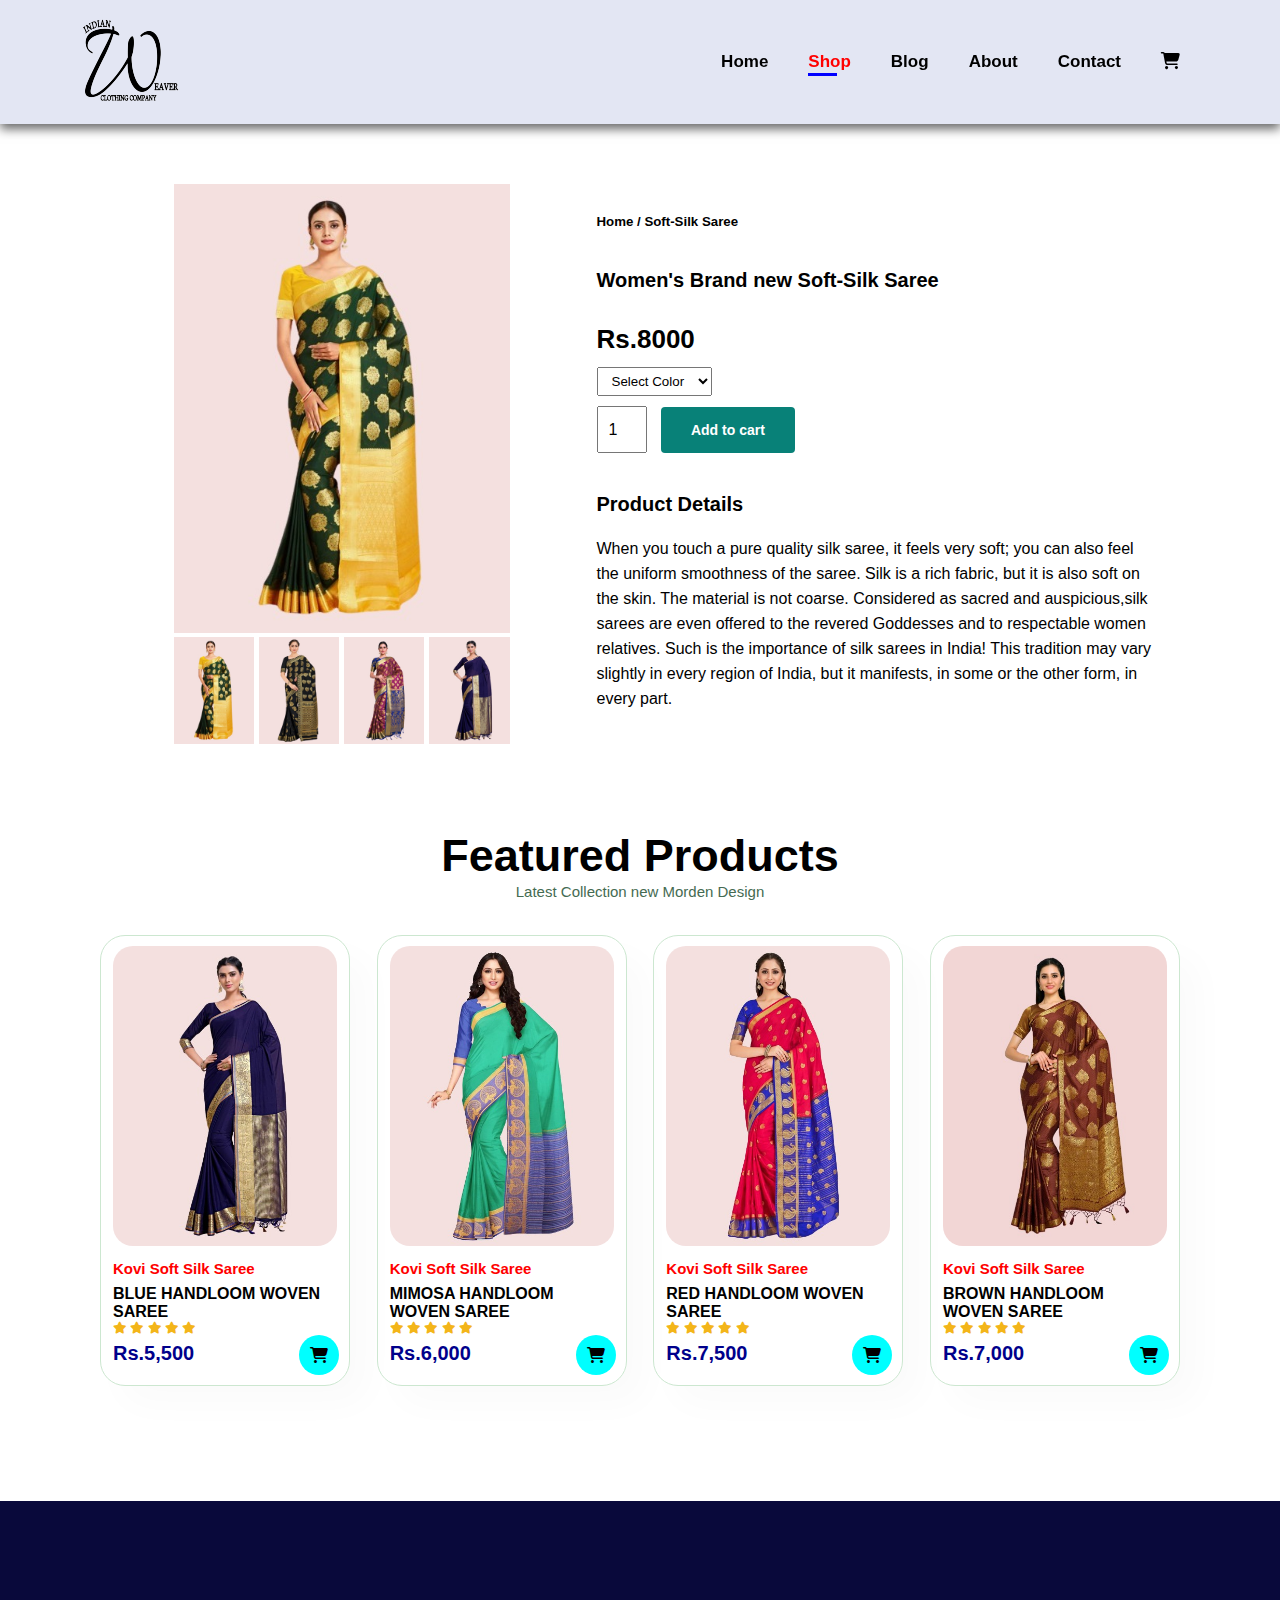
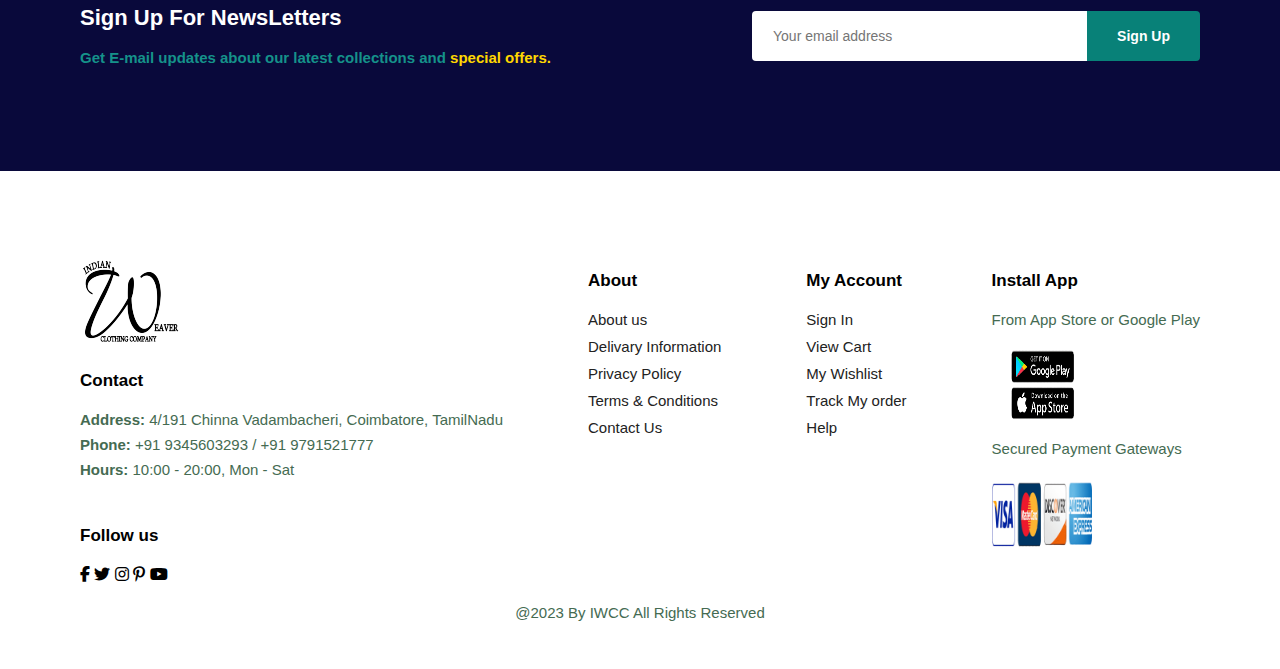
<file: sproduct.html>
<!DOCTYPE html>
<html lang="en">
<head>
    <meta charset="UTF-8">
    <meta http-equiv="X-UA-Compatible" content="IE=edge">
    <meta name="viewport" content="width=device-width, initial-scale=1.0">
    <title>Saree for Women</title>
    <link rel="stylesheet" href="https://cdnjs.cloudflare.com/ajax/libs/font-awesome/6.1.2/css/all.min.css"/>
    <link rel="stylesheet" href="style.css">
</head>
<body>
    <section id="header">
        <a href="index.html"><img src="image/logo.png" class="logo" alt="logo"></a>

        <div>
            <ul id="navbar">
                <li><a href="index.html">Home</a></li>
                <li><a class="active" href="Shop.html">Shop</a></li>
                <li><a href="Blog.html">Blog</a></li>
                <li><a href="About.html">About</a></li>
                <li><a href="Contact.html">Contact</a></li>
                <li id="lg-bag"><a href="cart.html"><i class="fa-solid fa-cart-shopping"></i></i></a></li>
                <a href="#" id="close"><i class="fas fa-times"></i></a>
            </ul>
        </div>

        <div id="mobile">
            <a href="cart.html"><i class="fa-solid fa-cart-shopping"></i></i></a>
            <i id="bar" class="fas fa-outdent"></i>
        </div>
    </section>

    <section id="prodetails" class="section-p1">
        <div class="single-pro-image">
            <img src="image/products/p2.jpg" width="100%" id="MainImg" alt="image">

            <div class="small-img-group">
                <div class="small-img-col">
                    <img src="image/products/p2.jpg" width="100%" class="small-image" alt="small-image">
                </div>
                <div class="small-img-col">
                    <img src="image/products/p3.jpg" width="100%" class="small-image" alt="small-image">
                </div>
                <div class="small-img-col">
                    <img src="image/products/p4.jpg" width="100%" class="small-image" alt="small-image">
                </div>
                <div class="small-img-col">
                    <img src="image/products/p5.jpg" width="100%" class="small-image" alt="small-image">
                </div>
            </div>
        </div>

        <div class="single-pro-details">
            <h5>Home / Soft-Silk Saree</h5>
            <h4>Women's Brand new Soft-Silk Saree</h4>
            <h2>Rs.8000</h2>
            <select>
                <option>Select Color</option>
                <option>Red</option>
                <option>Green</option>
                <option>Blue</option>
                <option>Orange</option>
                <option>Brown</option>
            </select>
            <input type="number" value="1">
            <button class="Button">Add to cart</button>
            <h4>Product Details</h4>
            <span>When you touch a pure quality silk saree, it feels very soft; 
            you can also feel the uniform smoothness of the saree. Silk is a rich 
            fabric, but it is also soft on the skin. The material is not coarse.
            Considered as sacred and auspicious,silk sarees are even offered to 
            the revered Goddesses and to respectable women relatives. Such is the 
            importance of silk sarees in India! This tradition may vary slightly in 
            every region of India, but it manifests, in some or the other form, in every part.</span>
        </div>
    </section>

    <section id="product1" class="section-p1">
        <h2>Featured Products</h2>
        <p>Latest Collection new Morden Design</p>
        <div class="pro-container">
            <div class="pro">
                <img src="image/products/p5.jpg" alt="image">
                <div class="des">
                    <span>Kovi Soft Silk Saree</span>
                    <h5>BLUE HANDLOOM WOVEN SAREE</h5>
                    <div class="star">
                        <li class="fas fa-star"></li>
                        <li class="fas fa-star"></li>
                        <li class="fas fa-star"></li>
                        <li class="fas fa-star"></li>
                        <li class="fas fa-star"></li>
                    </div>
                    <h4>Rs.5,500</h4>
                </div>
                <a href="#"><li class="fa-solid fa-cart-shopping cart"></li></a>
            </div>
            <div class="pro">
                <img src="image/products/p6.jpg" alt="image">
                <div class="des">
                    <span>Kovi Soft Silk Saree</span>
                    <h5>MIMOSA HANDLOOM WOVEN SAREE</h5>
                    <div class="star">
                        <li class="fas fa-star"></li>
                        <li class="fas fa-star"></li>
                        <li class="fas fa-star"></li>
                        <li class="fas fa-star"></li>
                        <li class="fas fa-star"></li>
                    </div>
                    <h4>Rs.6,000</h4>
                </div>
                <a href="#"><li class="fa-solid fa-cart-shopping cart"></li></a>
            </div>
            <div class="pro">
                <img src="image/products/p7.jpg" alt="image">
                <div class="des">
                    <span>Kovi Soft Silk Saree</span>
                    <h5>RED HANDLOOM WOVEN SAREE</h5>
                    <div class="star">
                        <li class="fas fa-star"></li>
                        <li class="fas fa-star"></li>
                        <li class="fas fa-star"></li>
                        <li class="fas fa-star"></li>
                        <li class="fas fa-star"></li>
                    </div>
                    <h4>Rs.7,500</h4>
                </div>
                <a href="#"><li class="fa-solid fa-cart-shopping cart"></li></a>
            </div>
            <div class="pro">
                <img src="image/products/p8.jpg" alt="image">
                <div class="des">
                    <span>Kovi Soft Silk Saree</span>
                    <h5>BROWN HANDLOOM WOVEN SAREE</h5>
                    <div class="star">
                        <li class="fas fa-star"></li>
                        <li class="fas fa-star"></li>
                        <li class="fas fa-star"></li>
                        <li class="fas fa-star"></li>
                        <li class="fas fa-star"></li>
                    </div>
                    <h4>Rs.7,000</h4>
                </div>
                <a href="#"><li class="fa-solid fa-cart-shopping cart"></li></a>
            </div>
        </div>
    </section>

     <section id="news" class="section-p1 section-m1">
        <div class="news-text">
            <h4>Sign Up For NewsLetters</h4>
        </br> 
            <p>Get E-mail updates about our latest collections and <span>special offers.</span></p>
        </div>

        <div class="form">
            <input type="text" placeholder="Your email address">
            <button class="Button">Sign Up</button>
        </div>
     </section>

     <footer class="section-p1">
        <div class="col">
            <img clas="logo" src="image/logo.png">
            <h4>Contact</h4>
            <p><strong>Address:</strong> 4/191 Chinna Vadambacheri, Coimbatore, TamilNadu</p>
            <p><strong>Phone:</strong> +91 9345603293 / +91 9791521777</p>
            <p><strong>Hours:</strong> 10:00 - 20:00, Mon - Sat</p>
            <div class="follow">
                <h4>Follow us</h4>
                <div class="icon">
                    <i class="fab fa-facebook-f"></i>
                    <i class="fab fa-twitter"></i>
                    <i class="fab fa-instagram"></i>
                    <i class="fab fa-pinterest-p"></i>
                    <i class="fab fa-youtube"></i>
                </div>
            </div>
        </div>

        <div class="col">
            <h4>About</h4>
            <a href="#">About us</a>
            <a href="#">Delivary Information</a>
            <a href="#">Privacy Policy</a>
            <a href="#">Terms & Conditions</a>
            <a href="#">Contact Us</a>
        </div>
         
        <div class="col">
            <h4>My Account</h4>
            <a href="#">Sign In</a>
            <a href="#">View Cart</a>
            <a href="#">My Wishlist</a>
            <a href="#">Track My order</a>
            <a href="#">Help</a>
        </div>

        <div class="col install">
            <h4>Install App</h4>
            <p>From App Store or Google Play</p>
            <div class="row">
                <img src="image/Pay/pay1.png">
                <p>Secured Payment Gateways</p>
                <img src="image/Pay/pay2.png">
            </div>
        </div>
        <div class="copyright">
            <p>@2023 By IWCC All Rights Reserved</p>
        </div>
     </footer>

     <script>
        var MainImg = document.getElementById("MainImg");
        var smallImg = document.getElementsByClassName("small-image");

        smallImg[0].onclick = function(){
            MainImg.src = smallImg[0].src;
        }
        smallImg[1].onclick = function(){
            MainImg.src = smallImg[1].src;
        }
        smallImg[2].onclick = function(){
            MainImg.src = smallImg[2].src;
        }
        smallImg[3].onclick = function(){
            MainImg.src = smallImg[3].src;
        }
     </script>

     <script type="text/javascript" src="script.js"></script>
</body>
</html>
</file>
<file: style.css>
@import url('https://fonts.googleapis.com/css2?family=League+Spartan:wght@100;200;300;400;500;600;700;800;900&family=Roboto&display=swap');
*{
    margin: 0;
    padding: 0;
    box-sizing: border-box;
    font-family: 'Spartan',sans-serif;
}
/* Global Styling Starts */
body{
    width: 100%;
}

h1{
    font-size: 50px;
    line-height: 65px;
    color:black;
}

h2{
    font-size: 45px;
    line-height: 55px;
    color: black;
}

h4{
    font-size: 20px;
    color: black;
}

h6{
    font-size: 12px;
    font-weight: 700;
}

p{
    font-size: 15px;
    color: #456b52;
}

.section-p1{
    padding: 40px 80px;
}

.section-m1{
    margin: 40px 0;
}

/* Global Styling ends */

/* Header starts */

#header{
    display: flex;
    align-items: center;
    justify-content:space-between;
    padding: 10px 80px;
    background-color:#E3E6F3;
    box-shadow: 0 5px 10px rgba(0,0,0,0.6);
    z-index: 999;
    position: sticky;
    top: 0;
    left: 0;
}

#navbar{
    display: flex;
    align-items: center;
    justify-content: center;
}

#navbar li{
    list-style: none;
    padding: 0px 20px;
    position: relative;
}

#navbar li a{
    text-decoration: none;
    font-size: 17px;
    font-weight: 600;
    color:black;
    transition: 0.2s ease;
}

#navbar li a:hover, 
#navbar li a.active{
    color: red;     
} 

#navbar li a.active::after,
#navbar li a:hover::after{
    content: "";
    width:35%;
    height: 3px;
    background-color: blue;
    position: absolute;
    bottom: -4px;
    left:20px;
}

#mobile{
    display: none;
    align-items: center;
}

#close{
    display: none;
}
/* Header ends */

/* Home Page */

#main{
    background-color: #E3E6F3;
    background-image: url("image/bride.png");
    background-repeat: no-repeat;
    height: 90vh;
    width: 100%;
    background-size:contain;
    background-position:  top 25% right 0;
    padding: 0 80px;
    display: flex;
    flex-direction: column;
    align-items: flex-start;
    justify-content: center;
}

#main h4{
    padding-bottom: 15px;
}

#main h1{
    padding-bottom: 15px;
    color: green;
}

#main button{
    display: inline-block;
    border-radius: 4px;
    background-color: blue;
    border: none;
    color: #FFFFFF;
    text-align: center;
    font-size: 28px;
    padding: 15px;
    width: 200px;
    transition: all 0.5s;
    cursor: pointer;
    margin: 5px;
}
#feature{
    display: flex;
    align-items: center;
    justify-content: space-between;
    flex-wrap: wrap; 
}
#feature .feature-box{
    width: 180px;
    text-align: center;
    padding: 25px 15px;
    border: 1px solid #cce7d0;
    box-shadow: 20px 20px 35px rgba(0,0,0,0.03);
    border-radius: 4px;
    margin: 15px 0;
}

#feature .feature-box:hover{
    box-shadow: 10px 10px 55px rgba(0,0,0,0.10);
}

#feature .feature-box img{
    width: 100%;
    margin-bottom: 10px;
}

#feature .feature-box h6{
    display: inline-block;
    padding: 9px 8px 6px 8px;
    line-height: 1;
    border-radius: 4px;
    color: #088178;
    background-color: pink;
}

#feature .feature-box:nth-child(2) h6{
    background-color:lightsalmon;
}

#feature .feature-box:nth-child(3) h6{
    background-color:lightgreen;
}

#feature .feature-box:nth-child(4) h6{
    background-color:lightgrey;
}

#feature .feature-box:nth-child(5) h6{
    background-color:lightskyblue;
}

#feature .feature-box:nth-child(6) h6{
    background-color:lightblue;
}

#product1{
    text-align: center;
}

#product1 .pro-container{
    display: flex;
    flex-wrap: wrap;
    justify-content: space-between;
    padding: 20px;
}
#product1 .pro{
    width: 23%;
    min-width:250px;
    padding:10px 12px;
    border: 1px solid #cce7d0;
    border-radius: 25px;
    cursor: pointer;
    box-shadow: 20px 20px 35px rgba(0,0,0,0.02);
    margin: 15px 0;
    transition: 0.2s ease;
    position: relative;
}

#product1 .pro:hover{
    box-shadow: 20px 20px 50px rgba(0,0,0,0.06);
}

#product1 .pro img{
    width: 100%;
    border-radius: 20px;
}

#product1 .pro .des{
    text-align: start;
    padding: 10px 0;
}

#product1 .pro .des span{
    color: red;
    font-size: 15px;
    font-weight:600;
}

#product1 .pro .des h5{
    padding-top: 7px;
    color: black;
    font-size: 16px;
}

#product1 .pro .star{
    color: rgb(243,181,25);
    font-size: 12px;
}

#product1 .pro .des h4{
    padding-top: 7px;
    font-weight: 700;
    color: darkblue;
}

#product1 .pro .cart{
    width: 40px;
    height: 40px;
    line-height: 40px;
    border-radius: 50px;
    color: black;
    background:aqua;
    position:absolute;
    bottom: 10px;
    right: 10px;
}

#banner{
    display: flex;
    flex-direction: column;
    justify-content: center;
    align-items: center;
    text-align: center;
    background-image: url(image/Banner/B1.jpg);
    width: 100%;
    height: 30vh;
    background-size: cover;
}

#banner h4{
    color: white;
    font-size: 16px;
}

#banner h2{
    color: white;
    font-size: 30px;
    padding: 10px 0;
}

#banner h2 span{
    color: red;
}

.Button{
    font-size: 14px;
    font-weight: 600;
    padding: 15px 30px;
    color: black;
    background-color: white;
    border-radius: 4px;
    border: none;
    outline: none;
    cursor: pointer;
    transition: 0.2s;
}

#banner button:hover{
    background-color: green;
    color: white;
}

#news{
    display: flex;
    justify-content: space-between;
    flex-wrap: wrap;
    align-items: center;
    background-color:rgb(9, 9, 59);
    /* background-image: url(image/Banner/B4.jpg);  */
    width: 100%;
    height: 30vh;
    background-position: 20% 30%;
}

.news-text h4{
    color: white;
    font-size: 22px;
    font-weight: 700;
}

.news-text p{
    color:#15928a;
    font-size: 15px;
    font-weight: 600;  
}

.news-text p span{
    color:gold;
}

#news .form{
    display: flex;
    width: 40%;
}

#news input{
    height: 3.125rem;
    padding: 0 1.25rem;
    font-size: 14px;
    width: 100%;
    border: 1px solid transparent;
    border-radius: 4px;
    outline: none;
    border-top-right-radius: 0;
    border-bottom-right-radius: 0;
}

#news button{
    background-color: #088178;
    color: white;
    white-space: nowrap;
    border-top-left-radius: 0;
    border-bottom-left-radius: 0;
}

footer{
    display: flex;
    flex-wrap: wrap;
    justify-content: space-between;
}

footer .col{
    display: flex;
    flex-direction: column;
    align-items: flex-start;
    margin-bottom: 20px;
}

footer .logo{
    margin-bottom: 30px;
}

footer h4{
    font-size: 17px;
    padding-top: 20px;
    padding-bottom: 20px;
}

footer p{
    font-size: 15px;
    margin: 0 0 8px 0;
}

footer a{
    font-size: 15px;
    text-decoration: none;
    color: #222;
    margin-bottom: 10px;
}

footer .follow{
    margin-top: 20px;
}

footer .follow{
    color:black ;
    padding-right: 4px;
    cursor: pointer;
}

.install .row img{
    width: 100px;
    height:100px;
}

footer .follow i:hover,
footer a:hover{
    color: #088178;
}

footer .copyright{
    width: 100%;
    text-align: center;
}

/* Shop Page */

#page-header{
    background-image: url("image/Banner/B5.jpg");
    width: 100%;
    height: 40vh;
    background-size: cover;
    display: flex;
    flex-direction: column;
    justify-content: center;
    text-align: center;
    padding: 14px;
}

#page-header p{
    font-size: 17px;
    color: darkblue;
    font-weight: 600;
}

#pagination{
    text-align: center;
}

#pagination a{
    text-decoration: none;
    background-color: #088178;
    padding: 15px 20px;
    border-radius: 4px;
    color: white;
    font-family: 600;
}

/* Single product */
#prodetails{
    display: flex;
    margin-top: 20px;
    justify-content:space-around;
}

#prodetails .single-pro-image{
    width: 30%;
    margin-left: 50px;
}

.small-img-group{
    display: flex;
    justify-content: space-between;
}

.small-img-col{
    flex-basis: 24%;
    cursor: pointer;
}

#prodetails .single-pro-details{
    width: 50%;
    padding-top: 30px;
}

#prodetails .single-pro-details h4{
    padding: 40px 0 20px 0;
}

#prodetails .single-pro-details h2{
    font-size: 26px;
}

#prodetails .single-pro-details select{
    display: block;
    padding: 5px 10px;
    margin-bottom: 10px;
}

#prodetails .single-pro-details input{
    width: 50px;
    height: 47px;
    padding-left: 10px;
    font-size: 16px;
    margin-right: 10px;
}

#prodetails .single-pro-details button{
    background-color: #088178;
    color: white;
}

#prodetails .single-pro-details input:focus{
    outline: none;
}

#prodetails .single-pro-details span{
    line-height: 25px;
}


/* Blog Page */

#page-header.blog-header{
    background-image: url(image/Banner/B6.jpg);
    width: 1500px;
    height: 800px;
}

#blog{
    padding: 150px 150px 0 150px;
}

#blog .blog-box{
    display: flex;
    align-items: center;
    width: 100%;
    position: relative;
    padding-bottom: 90px;
}

#blog .blog-img{
    width: 50%;
    margin-right: 40px;
}

#blog img{
    width: 100%;
    height: 350px;
    object-fit: cover;
}

#blog .blog-details{
    width: 50%;
}

#blog .blog-details a{
    text-decoration: none;
    font-size: 11px;
    color: #222;
    font-weight: 700;
    position: relative;
    transition: 0.4s;
}

#blog .blog-details a::after{
    content: "";
    width: 50px;
    height: 1px;
    background-color: #000;
    position: absolute;
    top:4px;
    right: -60px;
}

#blog .blog-details a:hover{
    color:#088178;
}

#blog .blog-details a:hover::after{
    background-color: #088178;
}


/* About Page */

#page-header.about-header{
    background-image: url(image/Banner/B12.jpg);
    width: 100%;
}

#about-head img{
    width: 50%;
    height: auto;
}

#about-head{
    display: flex;
    align-items: center;
}

#about-head div{
    padding-left: 40px;
}

#about-head p{
    line-height:1.6;
}

#about-video{
    text-align: center;
}

#about-video .video{
    width: 70%;
    height: 100%;
    margin: 30px auto 0 auto;
}

#about-video .video video{
    width: 100%;
    height: 100vh;
}

/* Contact page */

#contact-details{
    display: flex;
    align-items: center;
    justify-content: space-between;
}

#contact-details .details{
    width: 40%;
}

#contact-details .details span,
#form-details form span{
    font-size: 12px;
    font-weight: 600;
}

#contact-details .details h2,
#form-details form h2{
    font-size: 26px;
    line-height: 35px;
    padding: 20px 0;
}

#contact-details .details h3{
    font-size: 16px;
    padding-bottom: 15px;
}

#contact-details .details li{
    list-style: none;
    display: flex;
    padding: 10px 0;
}

#contact-details .details li i{
    font-size: 14px;
    padding-right: 20px;
}

#contact-details .details li p{
    margin: 0;
    font-size: 14px;
}

#contact-details .map{
    width: 55%;
    height: 400px;
}


#contact-details .map iframe{
    width: 100%;
    height: 100%;
}

#form-details{
    display: flex;
    justify-content: space-between;
    margin: 30px;
    padding: 80px;
    border: 1px solid #e1e1e1;
}

#form-details form{
    width: 65%;
    display: flex;
    flex-direction: column;
    align-items: flex-start;
}

#form-details form input,
#form-details form textarea{
    width: 100%;
    padding: 12px 15px;
    outline: none;
    margin-bottom: 10px;
    border: 1px solid #cce7d0;
}

#form-details form button{
    background-color: #088178;
    color: white;
}

.people img{
    border-radius: 300px;
}

#form-details .people div{
    padding-bottom: 25px;
    display: flex;
    align-items: flex-start;
}

#form-details .people div img{
    width: 65px;
    height: 65px;
    object-fit: cover;
    margin-right: 15px;
}

#form-details .people div p{
    margin: 0;
    font-size: 13px;
    line-height: 25px;
}

#form-details .people div span{
    display: block;
    font-size: 15px;
    font-weight: 600;
    color: #000;
}

/* Cart Page */
#cart{
    overflow-x: auto;
}
#cart table{
    width: 100%;
    border-collapse: collapse;
    table-layout: fixed;
    white-space: nowrap;
}

#cart table img{
    width: 70px;
}

#cart table td:nth-child(1){
    width:100px;
    text-align: center;
}

#cart table td:nth-child(2){
    width:150px;
    text-align: center;
}

#cart table td:nth-child(3){
    width:250px;
    text-align: center;
}

#cart table td:nth-child(4),
#cart table td:nth-child(5),
#cart table td:nth-child(6){
    width:150px;
    text-align: center;
}

#cart table td:nth-child(5) input{
    width: 70px;
    padding: 10px 15px 10px 15px;
}

#cart table td:nth-child(5) input:focus{
    outline: none;
}

#cart table thead{
    border: 1px solid #e2e9e1;
    border-left: none;
    border-right: none;
}

#cart table thead td{
    font-weight: 700;
    text-transform: uppercase;
    font-size: 13px;
    padding: 18px 0;
}

#cart table tbody tr td{
    padding-top: 15px;
}

#cart table tbody td{
    font-size: 15px;
}

#cart-add{
    display: flex;
    flex-wrap: wrap;
    justify-content: space-between;
}

#coupon{
    width: 50%;
    margin-bottom: 30px;
}

#coupon h3{
    margin-bottom: 15px;
}

#coupon input{
    padding: 10px 20px;
    outline: none;
    width: 60%;
    margin-right: 10px;
    border: 1px solid #e2e9e1;
}

#coupon button{
    background-color: #088178;
    color: white;
    padding: 12px 20px;
}

#subtotal{
    width: 50%;
    margin-bottom: 30px;
    border: 1px solid #e2e9e1;
    padding: 30px;
}

#subtotal table{
    border-collapse: collapse;
    width: 100%;
    margin-bottom: 20px;
}

#subtotal table td{
    width: 50%;
    border: 1px solid #e2e9e1;
    padding: 10px;
    font-size: 14px;
}

#subtotal h3{
    padding-bottom: 15px;
}

#subtotal button{
    background-color: #088178;
    color: white;
    padding: 12px 20px;
}
/* Start Media Query */

@media (max-width:799px){
    .section-p1 {
        padding: 40px 30px;
    }
    
    #navbar {
        display: flex;
        flex-direction: column;
        align-items: flex-start;
        justify-content: flex-start;
        position: fixed;
        top:0;
        right:-300px;
        height: 100vh;
        width: 300px;
        background-color:#E3E6F3 ;
        box-shadow: 0 40px 60px rgba(0,0,0,0.1);
        padding: 80px 0 0 10px;
        transition: 0.3s;
    }

    #navbar.active{
        right:0px;
    }

    #navbar li{
        margin-bottom: 25px;
    }

    #mobile{
        display: flex;
        align-items: center;
    }

    #mobile i{
        color: #222;
        font-size: 24px;
        padding-left: 20px;
    }

    #close{
        display: initial;
        position:absolute;
        top:30px;
        left:30px;
        color:#222;
        font-size: 24px;
    }

    #lg-bag{
        display: none;
    }

    #main {
       height: 70vh;
       padding: 0 80px;
       background-position: top 30% right 30%;
    }

    #feature {
        justify-content: center;
    }

    #feature .feature-box {
        margin: 15px 15px;
    }

    #product1 .pro-container {
        justify-content: center;
    }

    #product1 .pro {
        margin: 15px;
    }

    #banner{
        height: 30vh;
    }

    #news .form {
        width: 70%;
    }

    #page-header.blog-header {
        height: 40vh;
        width: 100%;
    }

    #blog {
        padding: 100px 100px 0 100px;
    }

    #blog .blog-img {
        width: 100%;
    }

    /* Contact apge */
    #form-details {
        padding: 40px;
    }

    #form-details form {
        width: 50%;
    }

}

@media (max-width: 477px){
    .section-p1 {
        padding: 20px;
    }

    #header {
        padding: 10px 30px;
    }
    h1 {
        font-size: 38px;
    }

    h2 {
        font-size: 32px;
    }

    #main button {
        font-size: 20px;
        width: 150px;
    }
    
    #main {
        padding: 0 20px;
        background-position:55%;
    }

    #feature .feature-box {
        width: 155px;
        margin:0 0 15px 0;
    }

    #feature {
        justify-content: space-between;
    }

    #product1 .pro {
        width: 100%;
    }

    #banner {
        height: 40vh;
    }

    #news {
        padding: 40px 20px;
    }

    #news .form {
        width: 100%;
    }

    footer .copyright {
        text-align: start;
    }

    /* Single Product */

    #page-header {
        width: 100%;
        height: 20vh;
    }

    #prodetails {
        display: flex;
        flex-direction: column;
    }

    #prodetails .single-pro-image {
        width: 100%;
        margin-left: 0px;
    } 

    #prodetails .single-pro-details {
        width: 100%;
    }

    #prodetails .single-pro-details input,select {
        margin-left: 10px;
    }
    /* single product ends */


    /* Blog page */

    #blog {
        padding: 100px 20px 0 20px;
    }

    #blog .blog-box {
        display: flex;
        flex-direction: column;
        align-items: flex-start;
    }

    #blog .blog-img {
        width: 100%;
        margin-right: 0px;
        margin-bottom: 30px;
    }

    #blog .blog-details {
        width: 100%;
    }

    /* About page */

    #about-head {
        flex-direction: column;
    }

    #about-head img {
        width: 100%;
        margin-bottom: 20px;
    }

    #about-head div {
        padding-left: 0px;
    }

    #about-video .video video{
        height: 40vh;
    }

    /* Contact Page */

    #contact-details {
        flex-direction: column;
    }

    #contact-details .details {
        width: 100%;
        margin-bottom: 30px;
    }

    #contact-details .map {
        width: 100%;
    } 

    #form-details {
        margin: 10px;
        padding: 30px 10px;
        flex-wrap: wrap;
    }

    #form-details form {
        width: 100%;
        margin-bottom: 30px;
    }

    /* Cart Page */
    #cart-add {
        flex-direction: column;
    }

    #coupon {
        width: 100%;
    }

    #subtotal {
        width: 100%;
        padding: 20px;
    }
}
</file>
